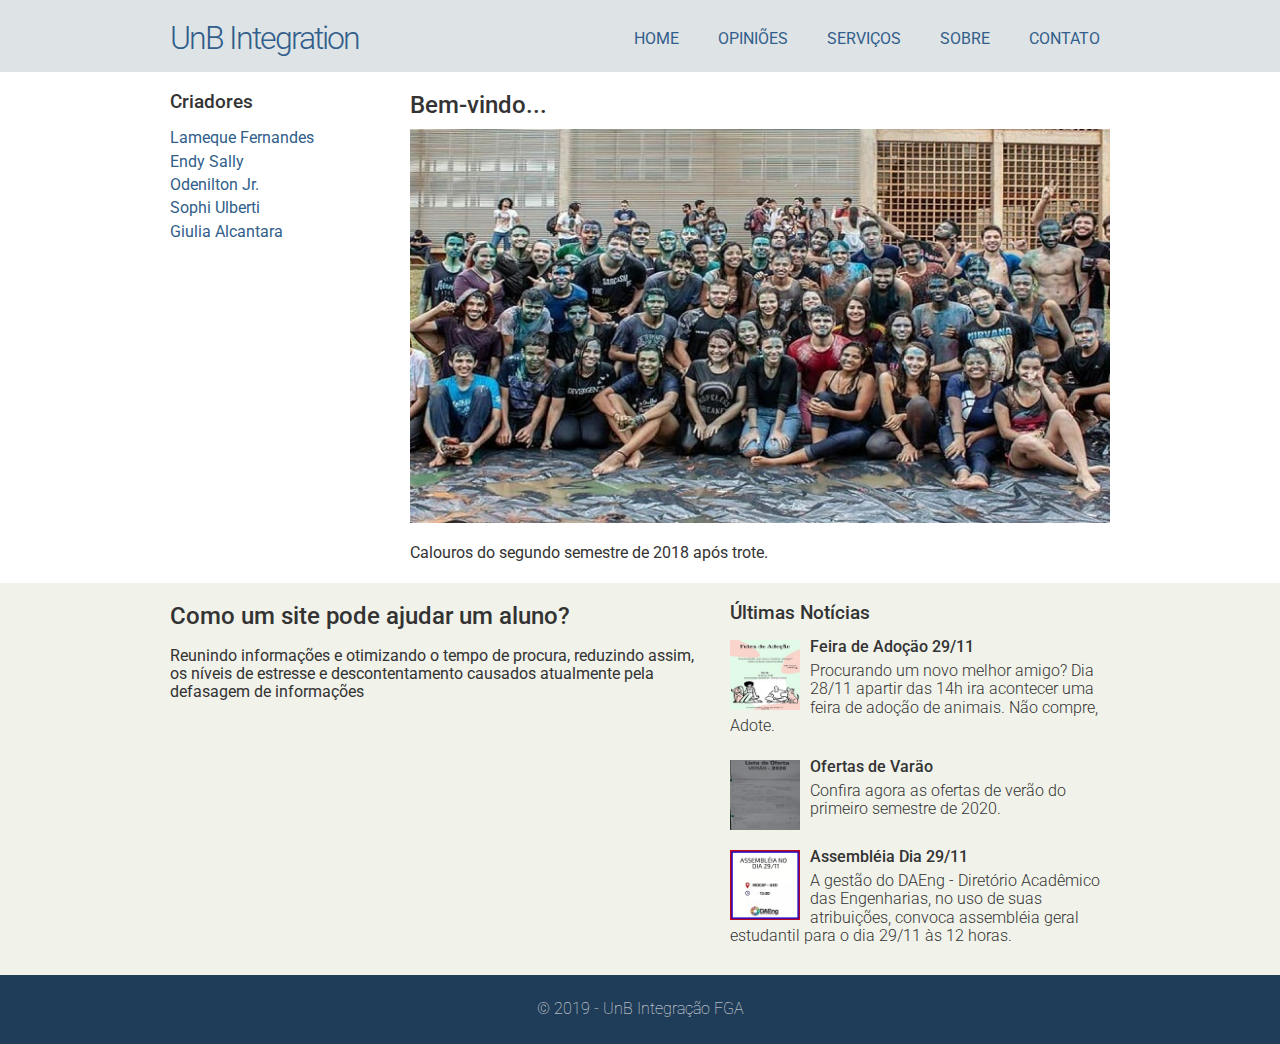
<file: index.html>
<!DOCTYPE html>
<html lang="pt-br">
	<head>
		<meta charset="utf-8" />
		<title>UnB - Integração</title>
		<link rel="stylesheet" href="css/normalize.css">
		<link href="https://fonts.googleapis.com/css?family=Roboto:100,300,400,500,700&display=swap" rel="stylesheet" />
		<link rel="stylesheet" href="css/estilo.css">
	</head>
	<body>
		<div class="header">
			<div class="linha">
				<header>
					<div class="coluna col4">
						<h1 class="logo">UnB Integration</h1>
					</div>
					<div class="coluna col8">
						<nav>
							<ul class="menu inline sem-marcador">
								<li><a href="index.html">Home</a></li>
								<li><a href="Sugestoes.html">Opiniões</a></li>
								<li><a href="sevicos.html">Serviços</a></li>
								<li><a href="sobre.html">Sobre</a></li>
								<li><a href="contato.html">Contato</a></li>
							</ul>
						</nav>						
					</div>
				</header>				
			</div>			
		</div>
		<div class="linha">
			<section>
				<div class="coluna col3 sidebar">
					<h3>Criadores</h3>
					<ul class="sem-marcador sem-padding">
						<li><a href="">Lameque Fernandes</a></li>
						<li><a href="">Endy Sally</a></li>
						<li><a href="">Odenilton Jr.</a></li>
						<li><a href="">Sophi Ulberti</a></li>
						<li><a href="">Giulia Alcantara</a></li>	
					</ul>
				</div>
				<div class="coluna col9">
					<h2>Bem-vindo...</h2>
					<img src="img/thumb-grande.jpg" alt="" />
					<p>Calouros do segundo semestre de 2018 após trote.</p>
				</div>
			</section>			
		</div>
		<div class="conteudo-extra">
			<div class="linha">
				<div class="coluna col7">
					<section>
						<h2>Como um site pode ajudar um aluno?</h2>
						<p>Reunindo informações e otimizando o tempo de procura, reduzindo assim, os níveis de estresse e descontentamento causados atualmente pela defasagem de informações</p>
					</section>					
				</div>
				<div class="coluna col5">
					<h3>Últimas Notícias</h3>
					<ul class="sem-marcador sem-padding noticias">
						<li>
							<img src="img/feirao.jpg" alt="" />
							<h4>Feira de Adoção 29/11</h4>
							<p> Procurando um novo melhor amigo? Dia 28/11 apartir das 14h ira acontecer uma feira de adoção de animais. Não compre, Adote. </p>
						</li>
						<li>
							<img src="img/verao.jpg" alt="" />
							<h4>Ofertas de Varão</h4>
							<p> Confira agora as ofertas de verão do primeiro semestre de 2020.</p>
						</li>
						<li>
							<img src="img/assembleia.jpg" alt="" />
							<h4>Assembléia Dia 29/11</h4>
							<p> A gestão do DAEng - Diretório Acadêmico das Engenharias, no uso de suas atribuições, convoca assembléia geral estudantil para o dia 29/11 às 12 horas.</p>
						</li>
					</ul>
				</div>
			</div>			
		</div>
		<div class="footer">
			<div class="linha">
				<footer>
					<div class="coluna col12">
						<span>&copy; 2019 - UnB Integração FGA</span>
					</div>
				</footer>
			</div>
			
		</div>
	</body>
</html>
</file>
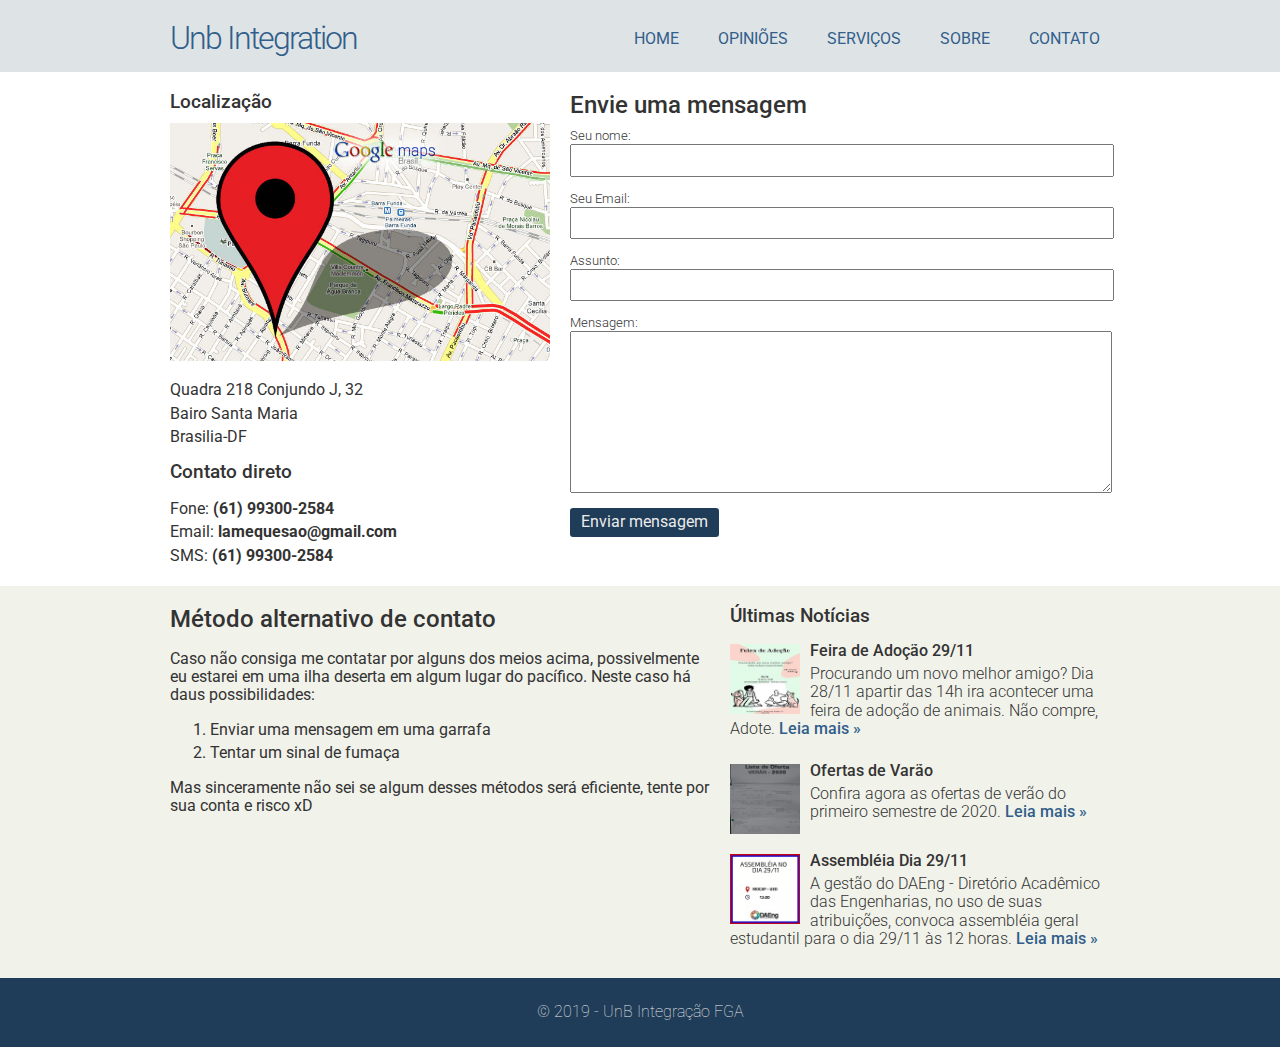
<file: contato.html>
<!DOCTYPE html>
<html lang="pt-br">
	<head>
		<meta charset="utf-8" />
		<title>UnB - Integração</title>
		<link rel="stylesheet" href="css/normalize.css">
		<link href="https://fonts.googleapis.com/css?family=Roboto:100,300,400,500,700&display=swap" rel="stylesheet" />
		<link rel="stylesheet" href="css/estilo.css">
	</head>
	<body>
		<div class="header">
			<div class="linha">
				<header>
					<div class="coluna col4">
						<h1 class="logo">Unb Integration</h1>
					</div>
					<div class="coluna col8">
						<nav>
							<ul class="menu inline sem-marcador">
								<li><a href="index.html">Home</a></li>
								<li><a href="Sugestoes.html">Opiniões</a></li>
								<li><a href="sevicos.html">Serviços</a></li>
								<li><a href="sobre.html">Sobre</a></li>
								<li><a href="contato.html">Contato</a></li>
							</ul>
						</nav>						
					</div>
				</header>				
			</div>			
		</div>
		<div class="linha">
			<section>
				<div class="coluna col5 sidebar">
					<h3>Localização</h3>
					<img src="img/mapa.jpg" alt="" />
					<ul class="sem-padding sem-marcador">
						<li>Quadra 218 Conjundo J, 32</li>
						<li>Bairo Santa Maria</li>
						<li>Brasilia-DF</li>
					</ul>
					<h3>Contato direto</h3>
					<ul class="sem-padding sem-marcador">
						<li>Fone: <strong>(61) 99300-2584</strong></li>
						<li>Email: <strong>lamequesao@gmail.com</strong></li>	
						<li>SMS: <strong>(61) 99300-2584</strong></li>
					</ul>
				</div>
				<div class="coluna col7 contato">
 					<h2>Envie uma mensagem</h2>
 					<form action="">
 						<label form="nome">Seu nome:</label>
 						<input type="text" name="nome" id="nome" />
 						<label form="email">Seu Email:</label>
 						<input type="text" name="email" id="email" />
 						<label form="assunto">Assunto:</label>
 						<input type="text" name="assunto" id="assunto" />
 						<label form="mensagem">Mensagem:</label>
 						<textarea name="mensagem" id="mensagem"></textarea>
 						<input type="submit" class="botao" name="enviar" value="Enviar mensagem" />
 					</form>
				</div>
			</section>			
		</div>
		<div class="conteudo-extra">
			<div class="linha">
				<div class="coluna col7">
					<section>
						<h2>Método alternativo de contato</h2>
						<p>Caso não consiga me contatar por alguns dos meios acima, possivelmente eu estarei em uma ilha deserta em algum lugar do pacífico. Neste caso há daus possibilidades: </p>
						<ol>
							<li>Enviar uma mensagem em uma garrafa</li>
							<li>Tentar um sinal de fumaça</li>
						</ol>
						<p>Mas sinceramente não sei se algum desses métodos será eficiente, tente por sua conta e risco xD</p>
					</section>					
				</div>
				<div class="coluna col5">
					<h3>Últimas Notícias</h3>
					<ul class="sem-marcador sem-padding noticias">
						<li>
							<img src="img/feirao.jpg" alt="" />
							<h4>Feira de Adoção 29/11</h4>
							<p> Procurando um novo melhor amigo? Dia 28/11 apartir das 14h ira acontecer uma feira de adoção de animais. Não compre, Adote. <a href="">Leia mais &raquo;</a></p>
						</li>
						<li>
							<img src="img/verao.jpg" alt="" />
							<h4>Ofertas de Varão</h4>
							<p> Confira agora as ofertas de verão do primeiro semestre de 2020. <a href="">Leia mais &raquo;</a></p>
						</li>
						<li>
							<img src="img/assembleia.jpg" alt="" />
							<h4>Assembléia Dia 29/11</h4>
							<p> A gestão do DAEng - Diretório Acadêmico das Engenharias, no uso de suas atribuições, convoca assembléia geral estudantil para o dia 29/11 às 12 horas. <a href="">Leia mais &raquo;</a></p>
						</li>
					</ul>
				</div>
			</div>			
		</div>
		<div class="footer">
			<div class="linha">
				<footer>
					<div class="coluna col12">
						<span>&copy; 2019 - UnB Integração FGA</span>
					</div>
				</footer>
			</div>
			
		</div>
	</body>
</html>
</file>
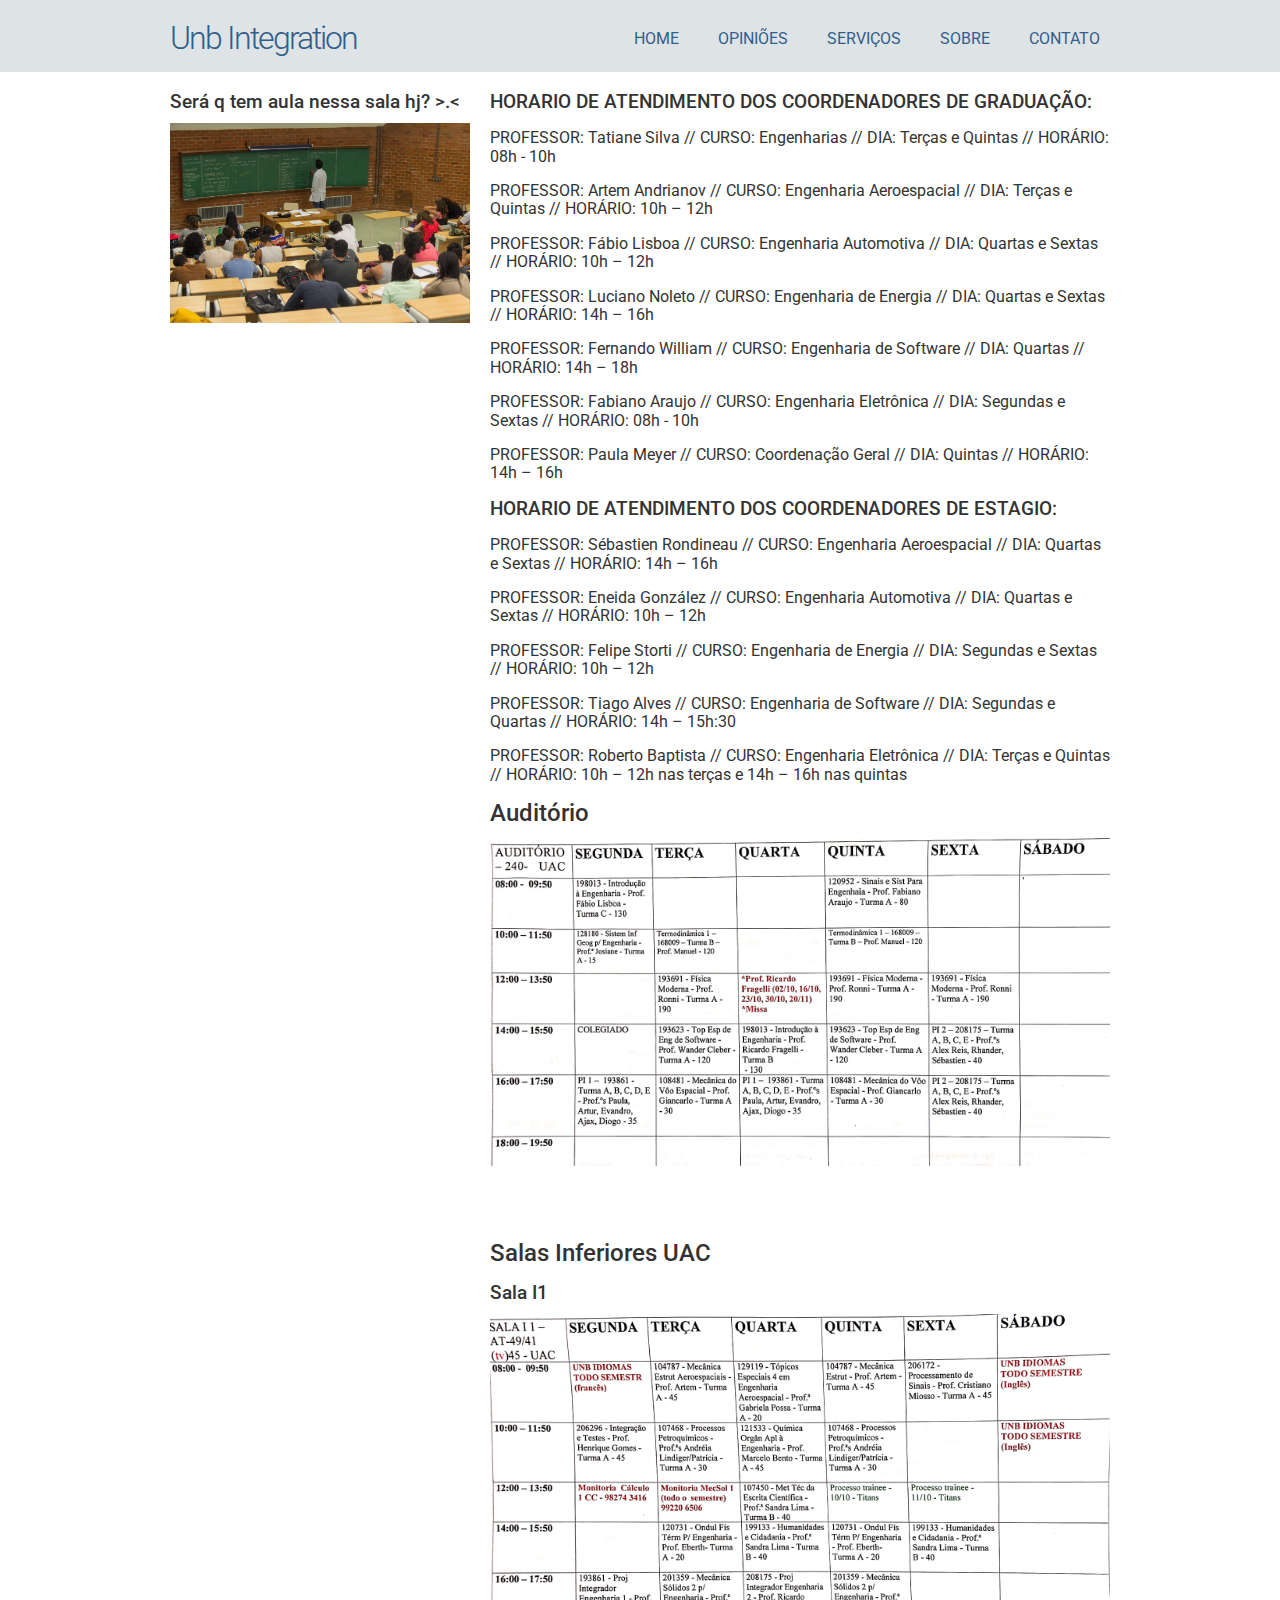
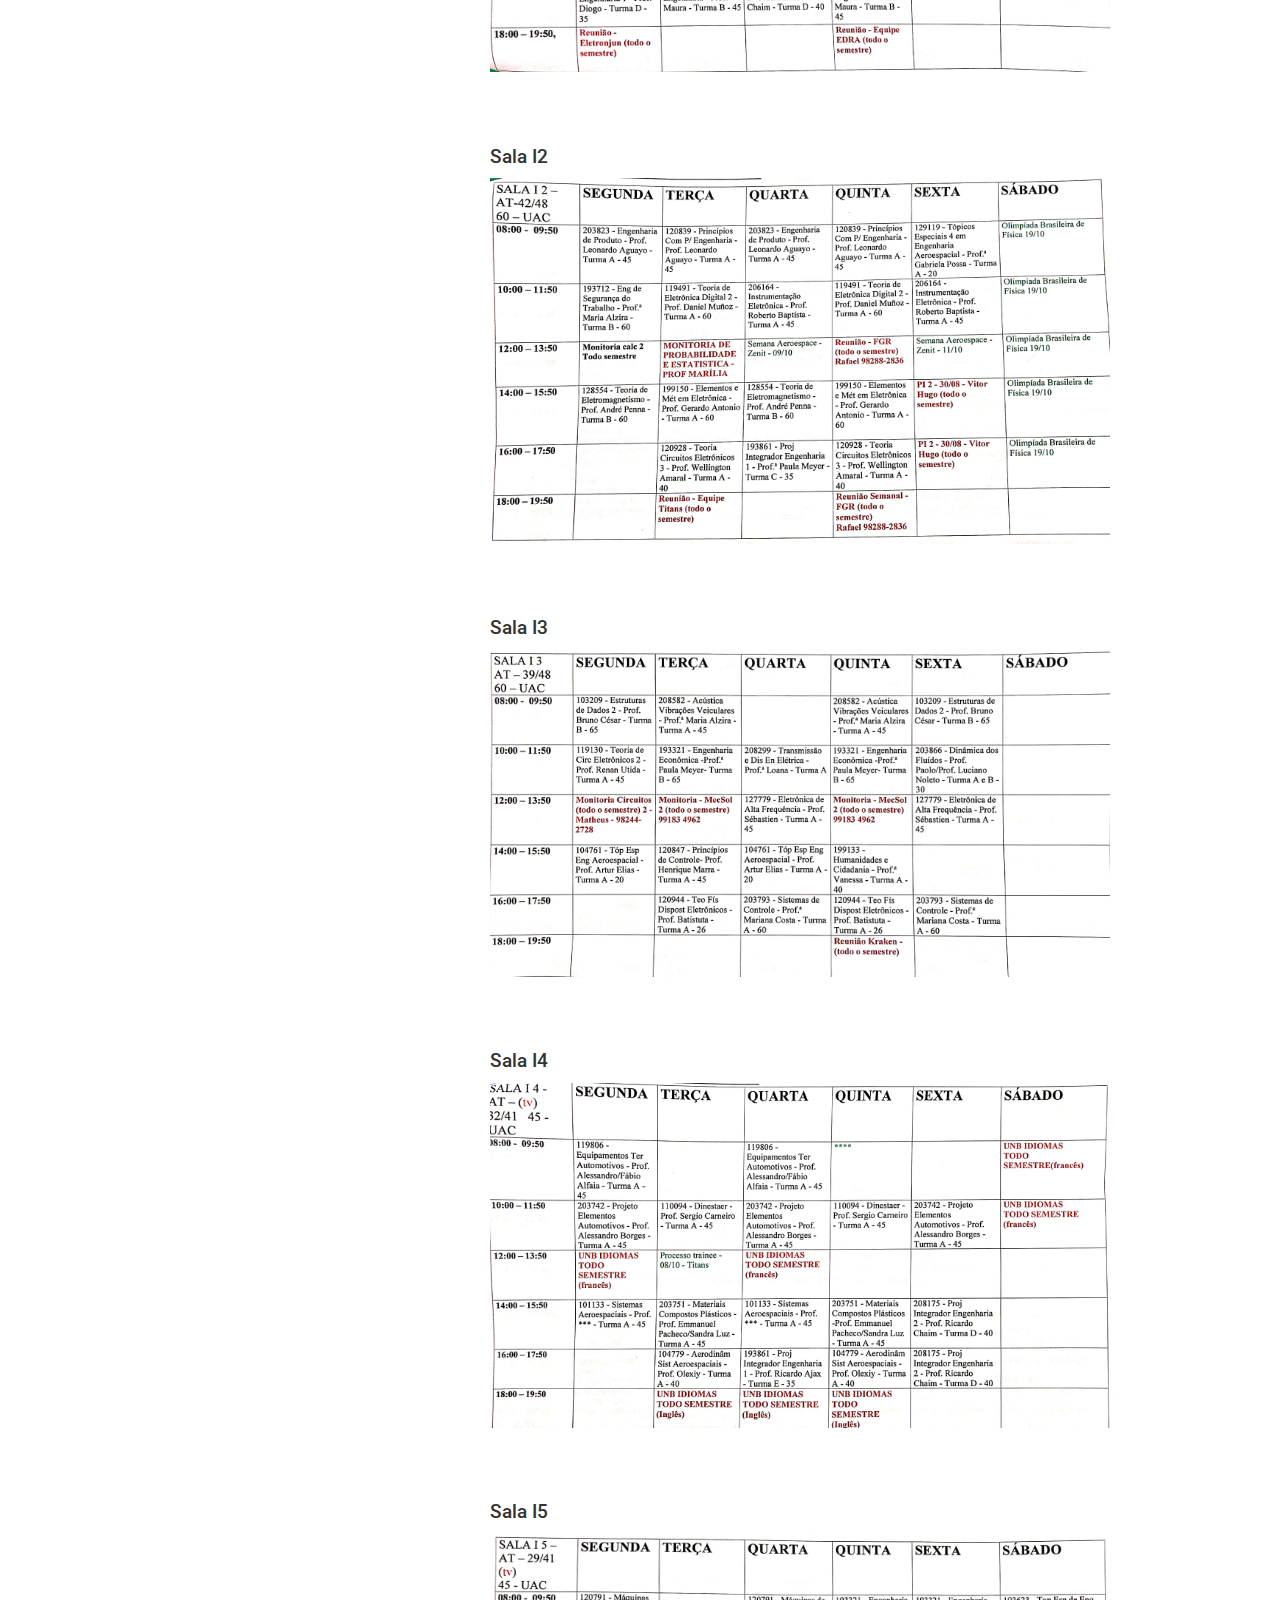
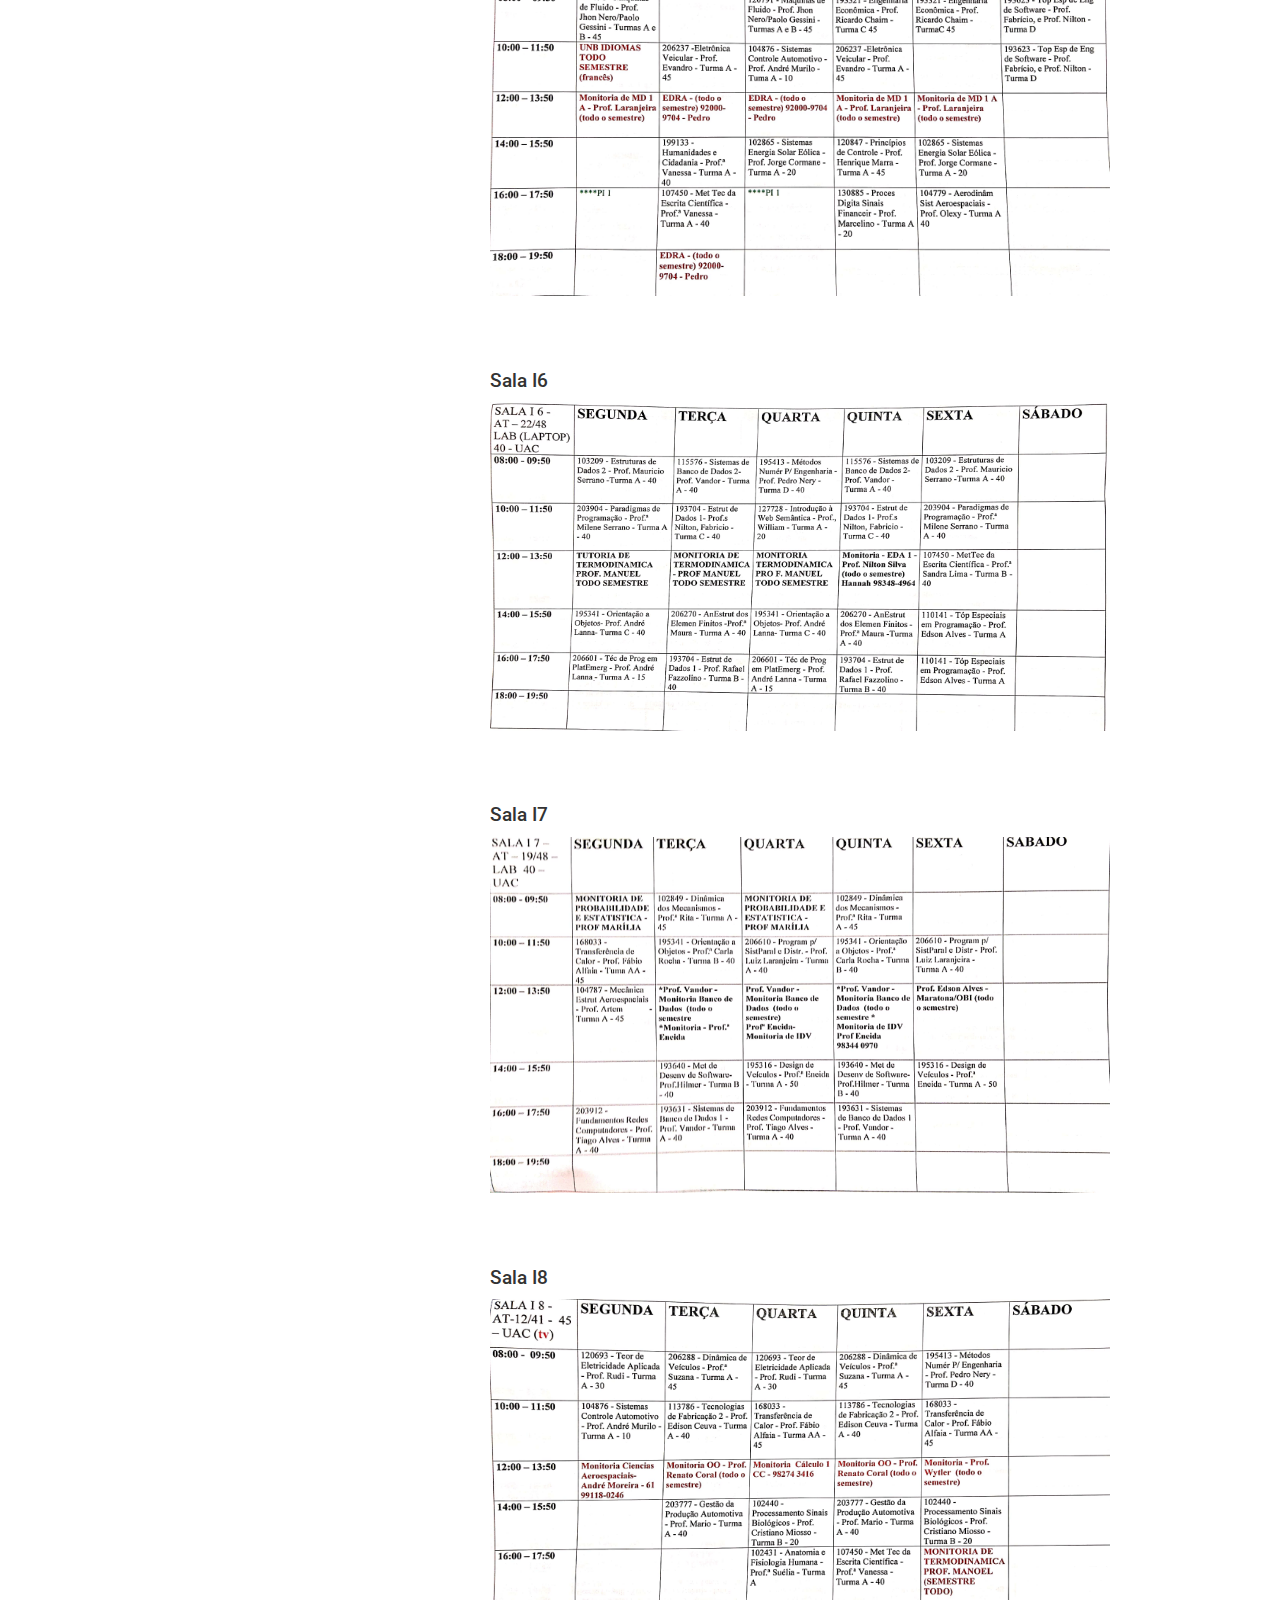
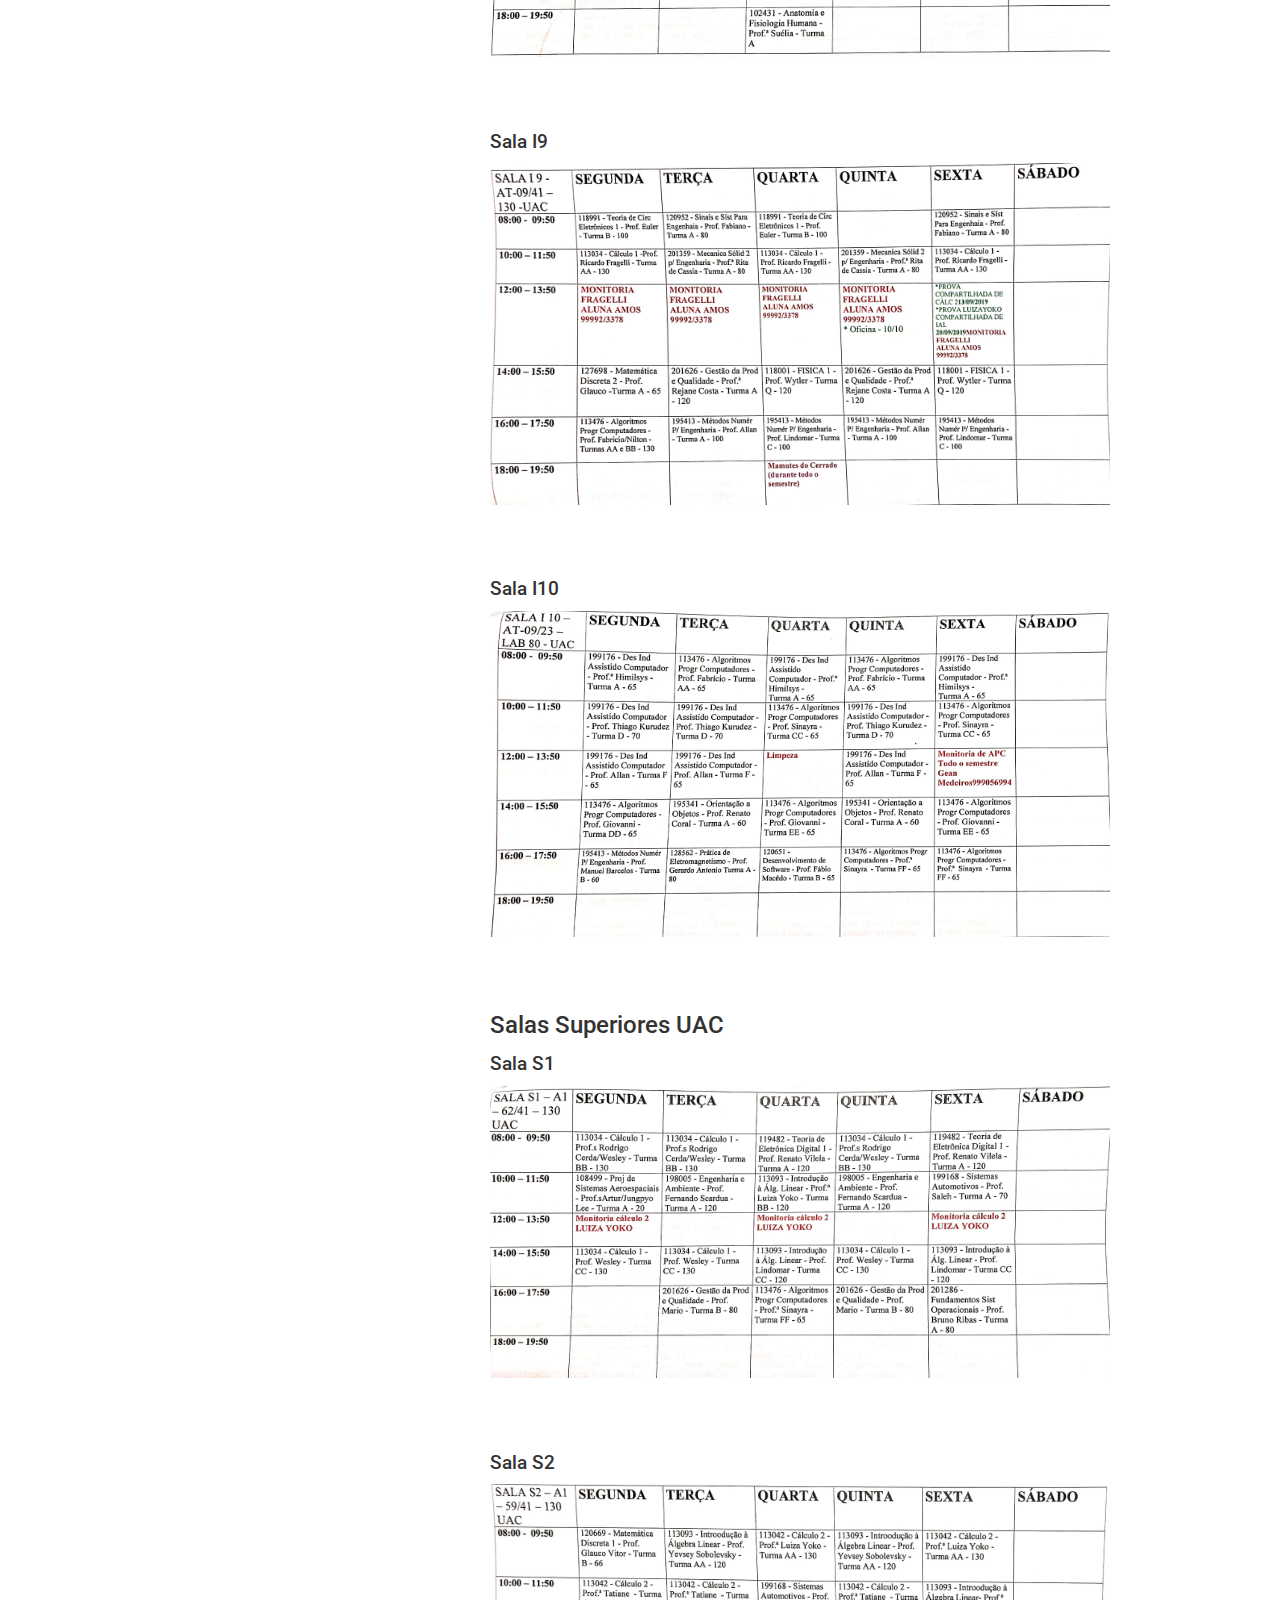
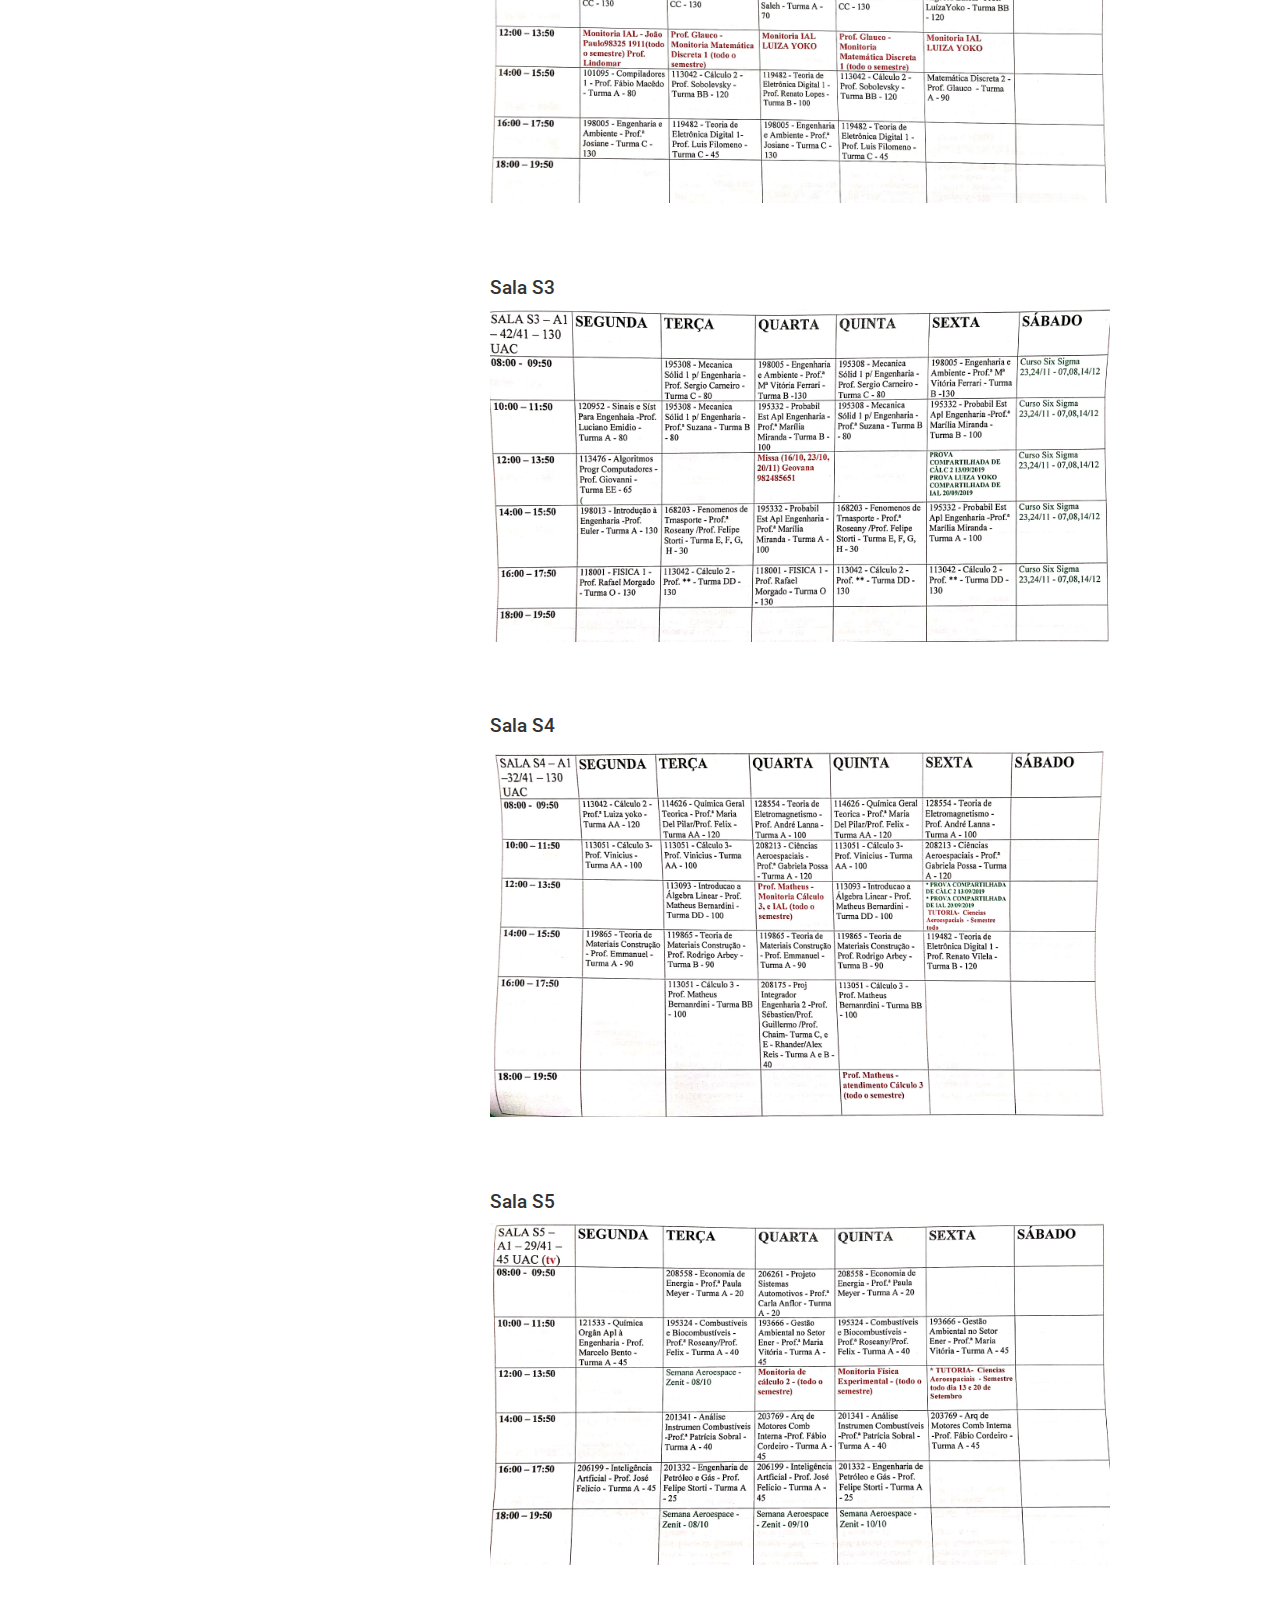
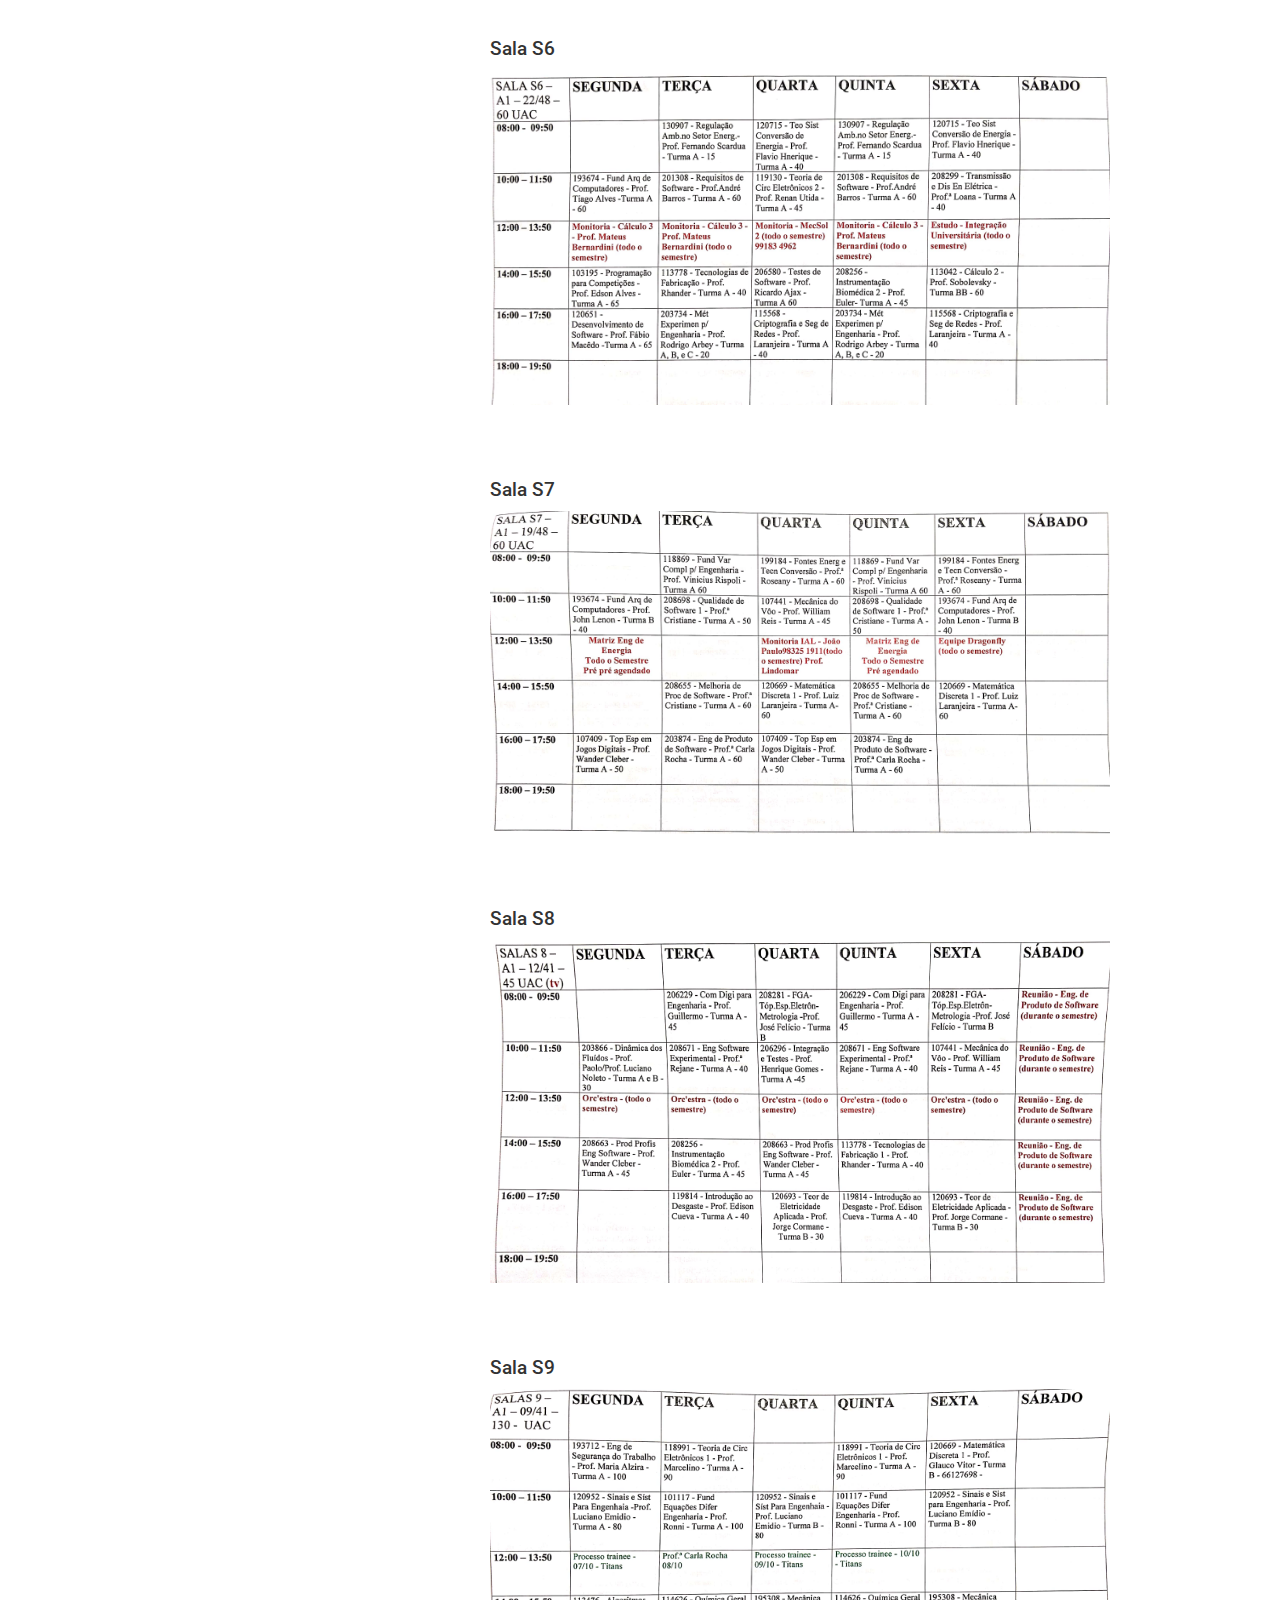
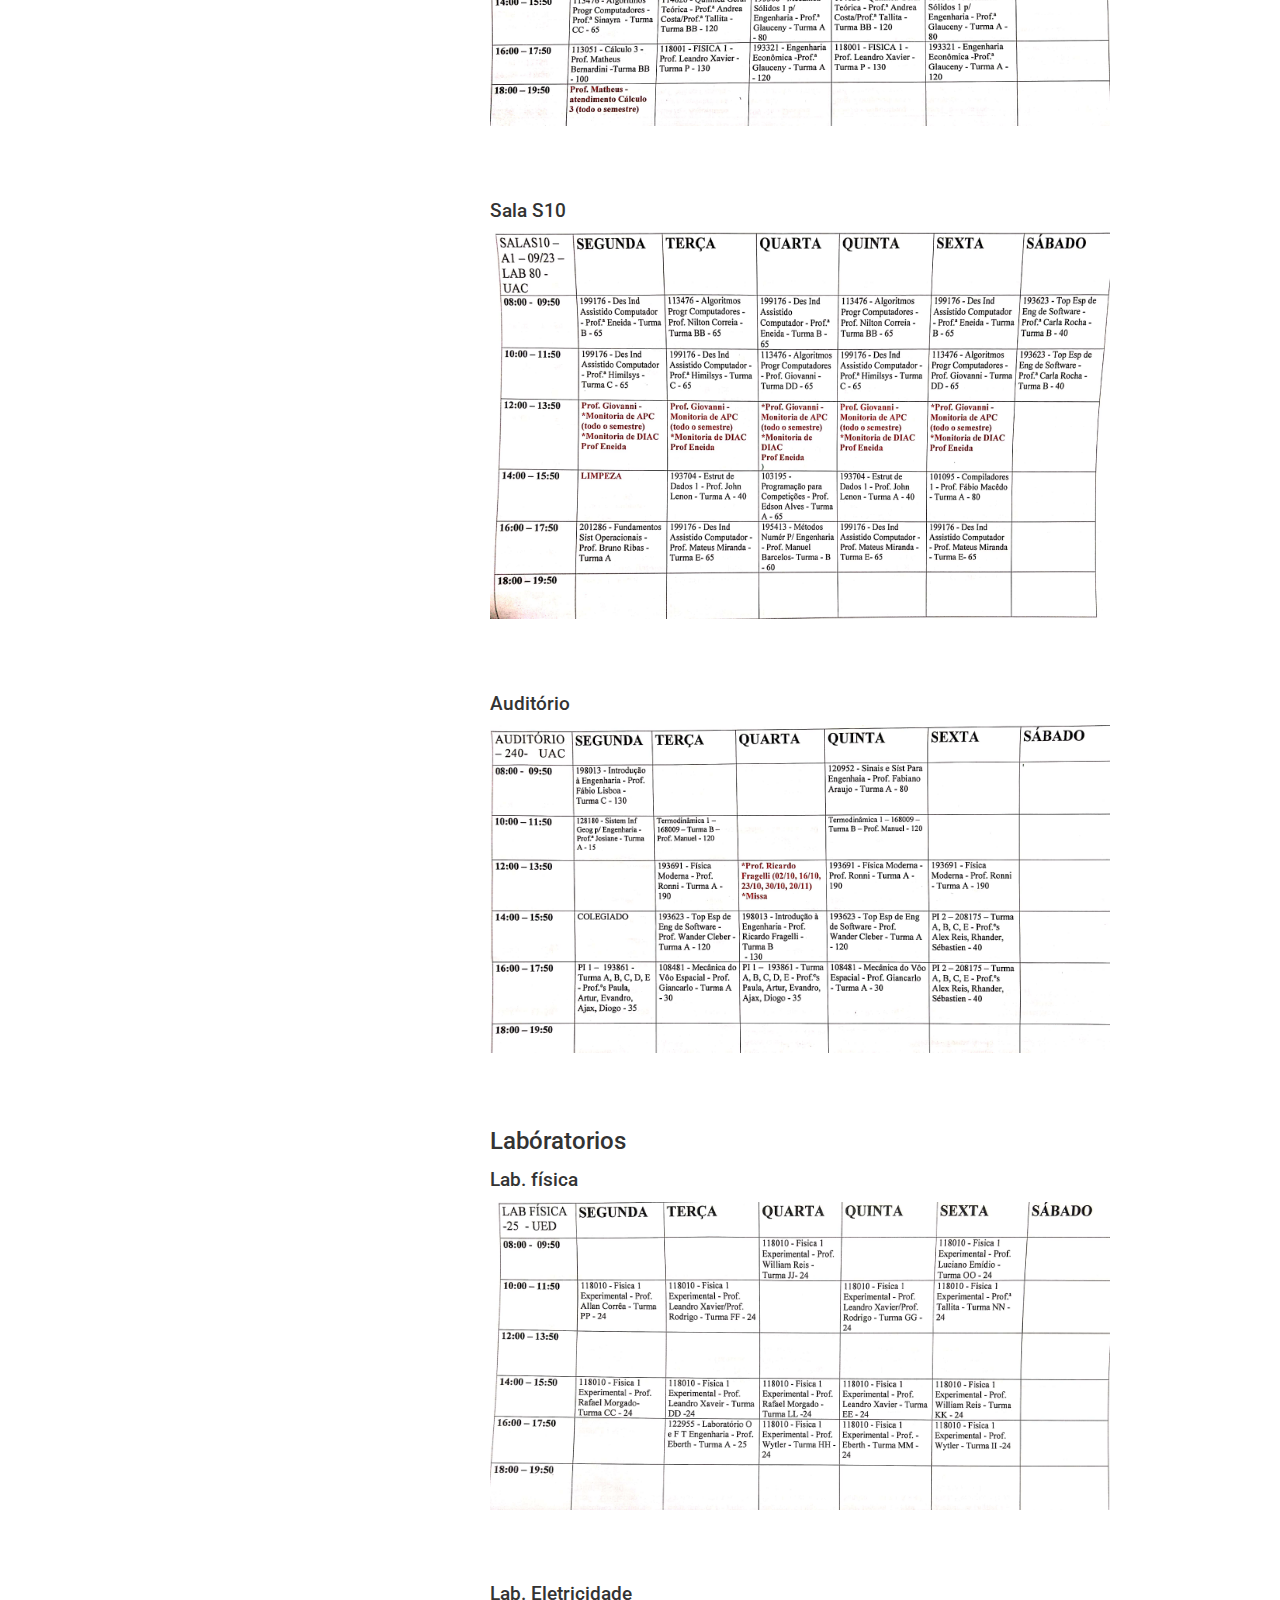
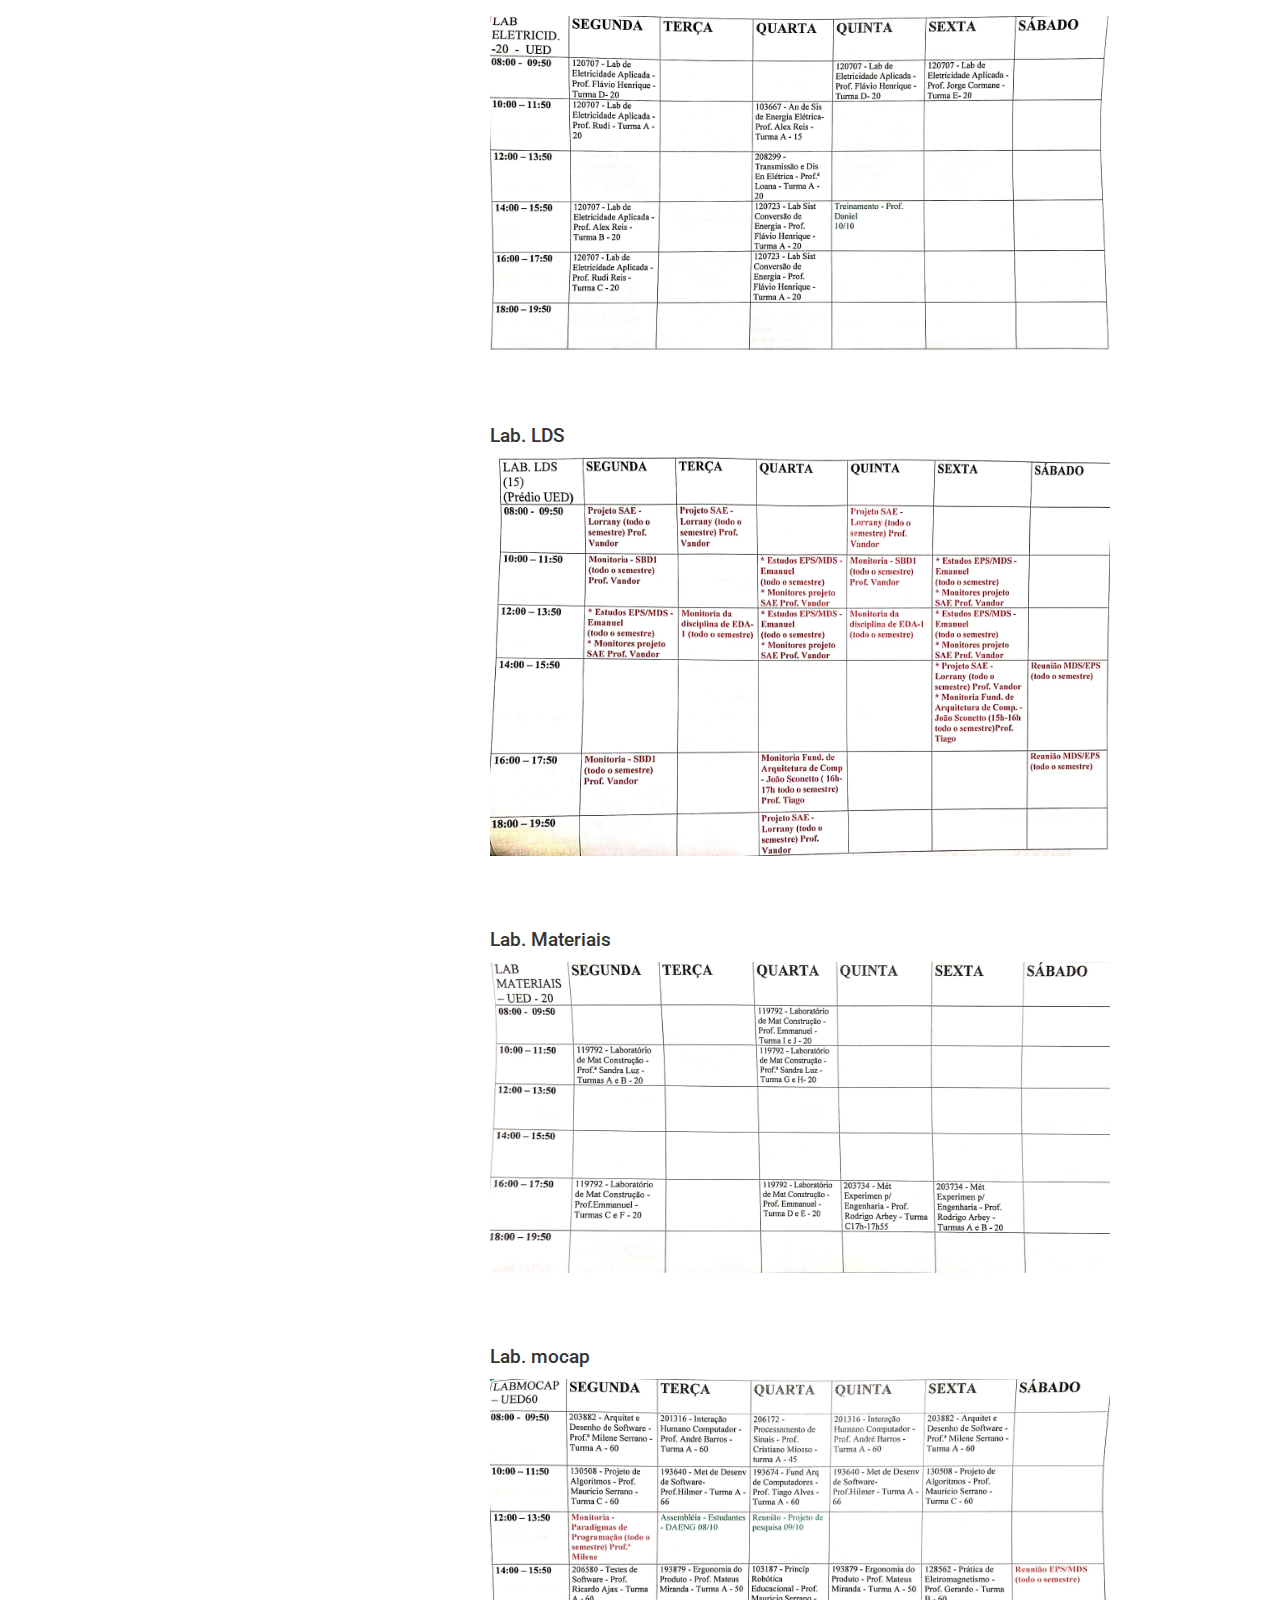
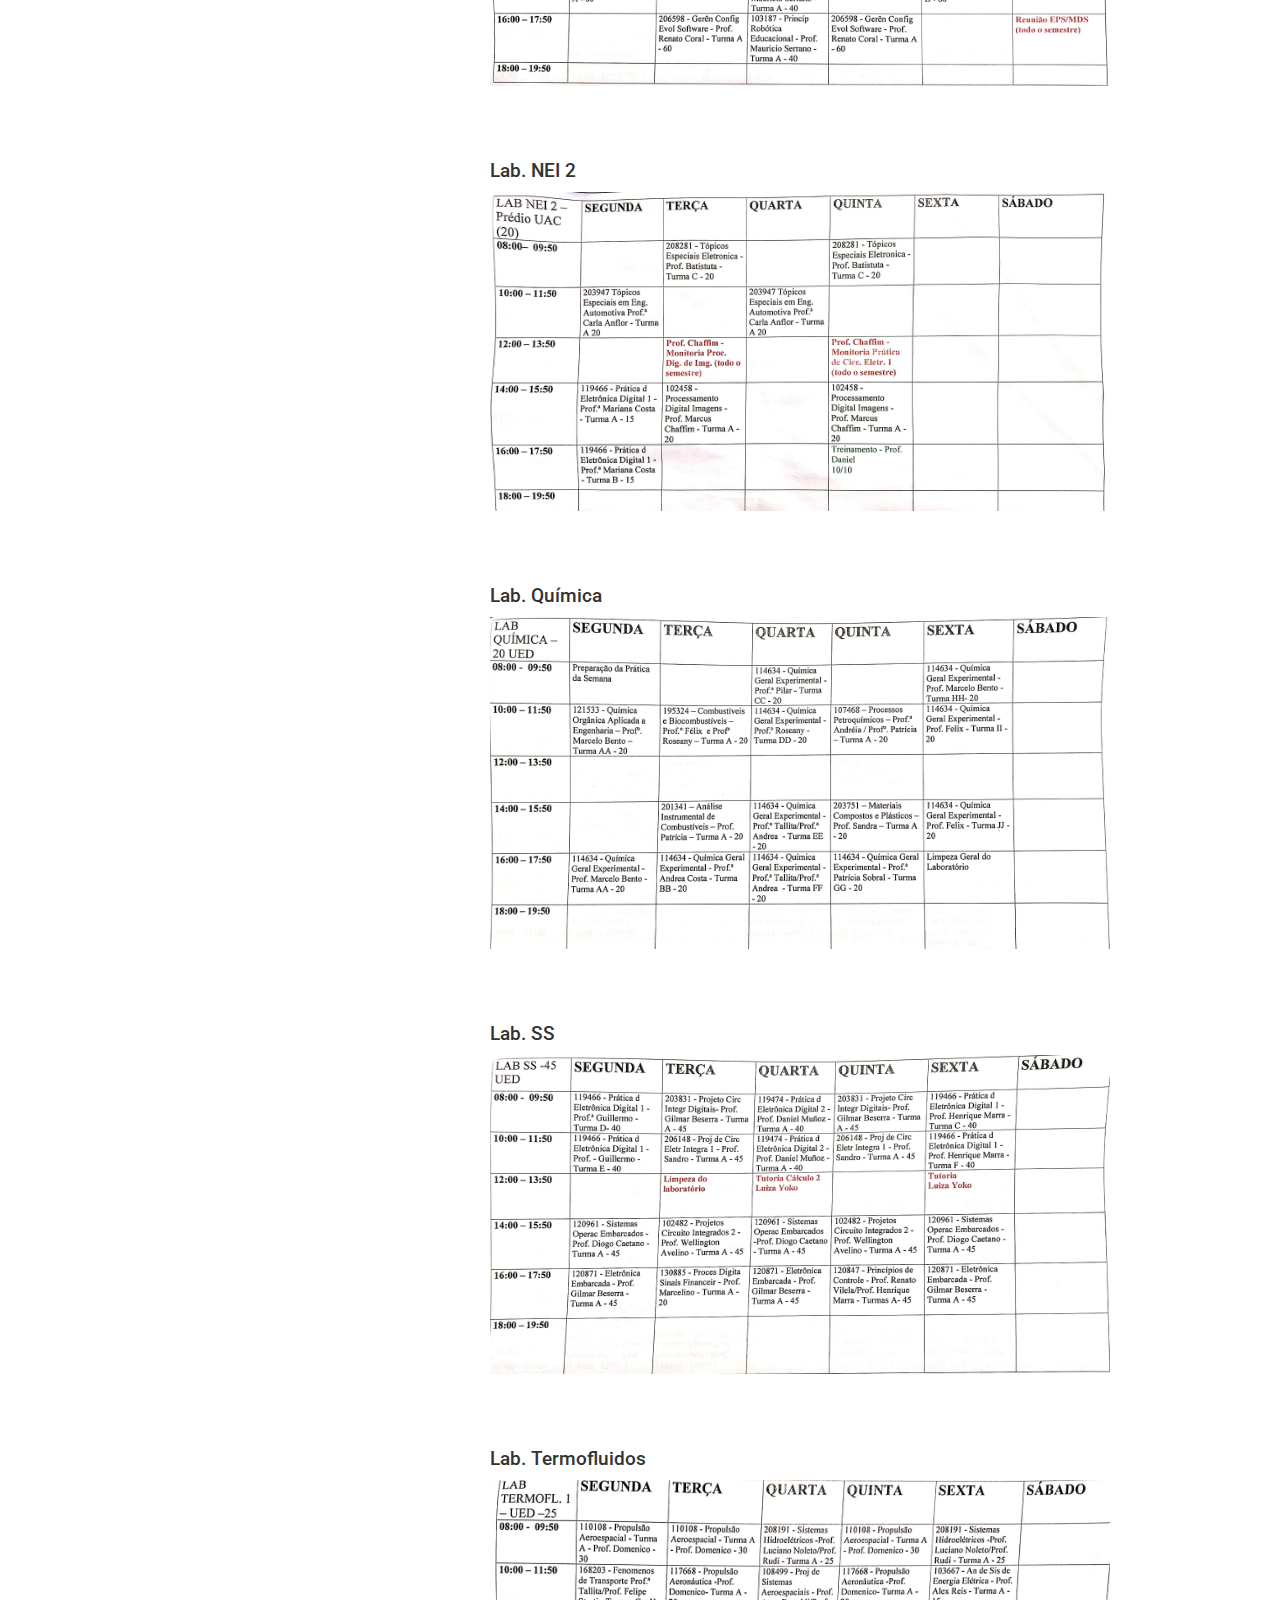
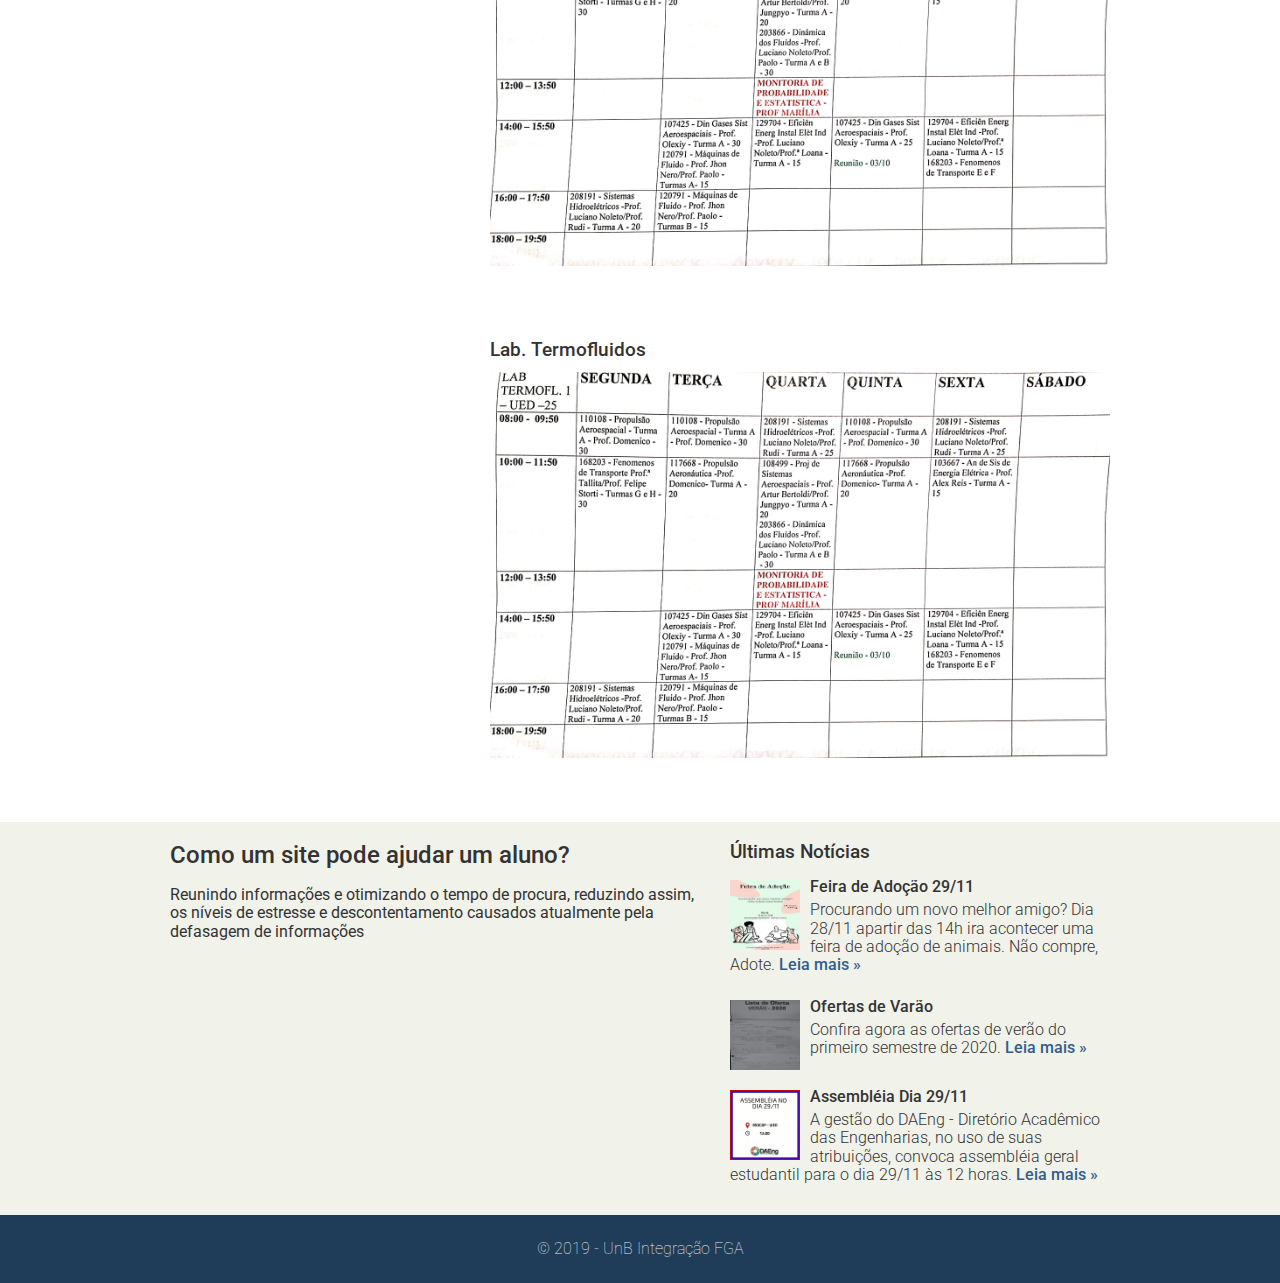
<file: grades.html>
<!DOCTYPE html>
<html lang="pt-br">
	<head>
		<meta charset="utf-8" />
		<title>UnB - Integração</title>
		<link rel="stylesheet" href="css/normalize.css">
		<link href="https://fonts.googleapis.com/css?family=Roboto:100,300,400,500,700&display=swap" rel="stylesheet" />
		<link rel="stylesheet" href="css/estilo.css">
	</head>
	<body>
		<div class="header">
			<div class="linha">
				<header>
					<div class="coluna col4">
						<h1 class="logo">Unb Integration</h1>
					</div>
					<div class="coluna col8">
						<nav>
							<ul class="menu inline sem-marcador">
								<li><a href="index.html">Home</a></li>
								<li><a href="Sugestoes.html">Opiniões</a></li>
								<li><a href="sevicos.html">Serviços</a></li>
								<li><a href="sobre.html">Sobre</a></li>
								<li><a href="contato.html">Contato</a></li>
							</ul>				
					</div>
				</header>				
			</div>			
		</div>
		<div class="linha">
			<section>
				<div class="coluna col4 sidebar">
					<h3>Será q tem aula nessa sala hj? >.<</h3>
					<img src="img/aula.jpg" alt="" />
				</div>
				<div class="coluna col8">
					<h3>HORARIO DE ATENDIMENTO DOS COORDENADORES DE GRADUAÇÃO:</h3>
					<p>PROFESSOR: Tatiane Silva // CURSO: Engenharias // DIA: Terças e Quintas // HORÁRIO: 08h - 10h</p>
					<p>PROFESSOR: Artem Andrianov // CURSO: Engenharia Aeroespacial // DIA: Terças e Quintas // HORÁRIO: 10h – 12h</p>
					<p>PROFESSOR: Fábio Lisboa // CURSO: Engenharia Automotiva // DIA: Quartas e Sextas // HORÁRIO: 10h – 12h</p>
					<p>PROFESSOR: Luciano Noleto // CURSO: Engenharia de Energia // DIA: Quartas e Sextas // HORÁRIO: 14h – 16h</p>
					<p>PROFESSOR: Fernando William // CURSO: Engenharia de Software // DIA: Quartas // HORÁRIO: 14h – 18h</p>
					<p>PROFESSOR: Fabiano Araujo // CURSO: Engenharia Eletrônica // DIA: Segundas e Sextas // HORÁRIO: 08h - 10h</p>
					<p>PROFESSOR: Paula Meyer // CURSO: Coordenação Geral // DIA: Quintas // HORÁRIO: 14h – 16h</p>
					<h3>HORARIO DE ATENDIMENTO DOS COORDENADORES DE ESTAGIO:</h3>
					<p>PROFESSOR: Sébastien Rondineau // CURSO: Engenharia Aeroespacial // DIA: Quartas e Sextas // HORÁRIO: 14h – 16h</p>
					<p>PROFESSOR: Eneida González // CURSO: Engenharia Automotiva // DIA: Quartas e Sextas // HORÁRIO: 10h – 12h</p>
					<p>PROFESSOR: Felipe Storti // CURSO: Engenharia de Energia // DIA: Segundas e Sextas // HORÁRIO: 10h – 12h</p>
					<p>PROFESSOR: Tiago Alves // CURSO: Engenharia de Software // DIA: Segundas e Quartas // HORÁRIO: 14h – 15h:30</p>
					<p>PROFESSOR: Roberto Baptista // CURSO: Engenharia Eletrônica // DIA: Terças e Quintas  // HORÁRIO: 10h – 12h nas terças e 14h – 16h nas quintas</p>

					<h2>Auditório</h2>
   	 				<img src="salas/Auditório-UAC_1.jpg" width="620" height="480" />
   	 				<br>
   	 				<br>
   	 				<br>
   	 				<br>
					<h2>Salas Inferiores UAC</h2>					
					<h3>Sala I1</h3>
   	 				<img src="salas/SalaI1-UAC_1.jpg" width="620" height="480" />	
   	 				<br>
   	 				<br>
   	 				<br>
   	 				<br>
   	 				<h3>Sala I2</h3>
   	 				<img src="salas/SalaI2-UAC_1.jpg" width="620" height="480" />	
   	 				<br>
   	 				<br>
   	 				<br>
   	 				<br>
   	 				<h3>Sala I3</h3>
   	 				<img src="salas/SalaI3-UAC_1.jpg" width="620" height="480" />	
   	 				<br>
   	 				<br>
   	 				<br>
   	 				<br>
   	 				<h3>Sala I4</h3>
   	 				<img src="salas/SalaI4-UAC_1.jpg" width="620" height="480" />	
   	 				<br>
   	 				<br>
   	 				<br>
   	 				<br>
   	 				<h3>Sala I5</h3>
   	 				<img src="salas/SalaI5-UAC_1.jpg" width="620" height="480" />	
   	 				<br>
   	 				<br>
   	 				<br>
   	 				<br>
   	 				<h3>Sala I6</h3>
   	 				<img src="salas/SalaI6-UAC_1.jpg" width="620" height="480" />	
   	 				<br>
   	 				<br>
   	 				<br>
   	 				<br>
   	 				<h3>Sala I7</h3>
   	 				<img src="salas/SalaI7-UAC_1.jpg" width="620" height="480" />	
   	 				<br>
   	 				<br>
   	 				<br>
   	 				<br>
   	 				<h3>Sala I8</h3>
   	 				<img src="salas/SalaI8-UAC_1.jpg" width="620" height="480" />	
   	 				<br>
   	 				<br>
   	 				<br>
   	 				<br>
   	 				<h3>Sala I9</h3>
   	 				<img src="salas/SalaI9-UAC_1.jpg" width="620" height="480" />	
   	 				<br>
   	 				<br>
   	 				<br>
   	 				<br>
   	 				<h3>Sala I10</h3>
   	 				<img src="salas/SalaI10-UAC_1.jpg" width="620" height="480" />	
   	 				<br>
   	 				<br>
   	 				<br>
   	 				<br>
   	 				<h2>Salas Superiores UAC</h2>
   	 				<h3>Sala S1</h3>
   	 				<img src="salas/SalaS1-UAC_1.jpg" width="620" height="480" />	
   	 				<br>
   	 				<br>
   	 				<br>
   	 				<br>
   	 				<h3>Sala S2</h3>
   	 				<img src="salas/SalaS2-UAC_1.jpg" width="620" height="480" />	
   	 				<br>
   	 				<br>
   	 				<br>
   	 				<br>
   	 				<h3>Sala S3</h3>
   	 				<img src="salas/SalaS3-UAC_1.jpg" width="620" height="480" />	
   	 				<br>
   	 				<br>
   	 				<br>
   	 				<br>
   	 				<h3>Sala S4</h3>
   	 				<img src="salas/SalaS4-UAC_1.jpg" width="620" height="480" />	
   	 				<br>
   	 				<br>
   	 				<br>
   	 				<br>
   	 				<h3>Sala S5</h3>
   	 				<img src="salas/SalaS5-UAC_1.jpg" width="620" height="480" />	
   	 				<br>
   	 				<br>
   	 				<br>
   	 				<br>
   	 				<h3>Sala S6</h3>
   	 				<img src="salas/SalaS6-UAC_1.jpg" width="620" height="480" />	
   	 				<br>
   	 				<br>
   	 				<br>
   	 				<br>
   	 				<h3>Sala S7</h3>
   	 				<img src="salas/SalaS7-UAC_1.jpg" width="620" height="480" />	
   	 				<br>
   	 				<br>
   	 				<br>
   	 				<br>
   	 				<h3>Sala S8</h3>
   	 				<img src="salas/SalaS8-UAC_1.jpg" width="620" height="480" />	
   	 				<br>
   	 				<br>
   	 				<br>
   	 				<br>
   	 				<h3>Sala S9</h3>
   	 				<img src="salas/SalaS9-UAC_1.jpg" width="620" height="480" />	
   	 				<br>
   	 				<br>
   	 				<br>
   	 				<br>
   	 				<h3>Sala S10</h3>
   	 				<img src="salas/SalaS10-UAC_1.jpg" width="620" height="480" />	
   	 				<br>
   	 				<br>
   	 				<br>
   	 				<br>
   	 				<h2></h2>
   	 				<h3>Auditório</h3>
   	 				<img src="salas/Auditório-UAC_1.jpg" width="620" height="480" />	
   	 				<br>
   	 				<br>
   	 				<br>
   	 				<br>
   	 				<h2>Labóratorios</h2>
   	 				<h3>Lab. física</h3>
   	 				<img src="salas/LABfísica-UED_1.jpg" width="620" height="480" />	
   	 				<br>
   	 				<br>
   	 				<br>
   	 				<br>
   	 				<h3>Lab. Eletricidade</h3>
   	 				<img src="salas/LABeletricidade-UED_1.jpg" width="620" height="480" />	
   	 				<br>
   	 				<br>
   	 				<br>
   	 				<br>
   	 				<h3>Lab. LDS</h3>
   	 				<img src="salas/LABLDS-UED_1.jpg" width="620" height="480" />	
   	 				<br>
   	 				<br>
   	 				<br>
   	 				<br>
   	 				<h3>Lab. Materiais</h3>
   	 				<img src="salas/LABmateriais-UED_1.jpg" width="620" height="480" />	
   	 				<br>
   	 				<br>
   	 				<br>
   	 				<br>
   	 				<h3>Lab. mocap</h3>
   	 				<img src="salas/LABmocap-UED_1.jpg" width="620" height="480" />	
   	 				<br>
   	 				<br>
   	 				<br>
   	 				<br>
   	 				<h3>Lab. NEI 2</h3>
   	 				<img src="salas/LABNEI2-UED_1.jpg" width="620" height="480" />	
   	 				<br>
   	 				<br>
   	 				<br>
   	 				<br>
   	 				<h3>Lab. Química</h3>
   	 				<img src="salas/LABquímica-UED_1.jpg" width="620" height="480" />	
   	 				<br>
   	 				<br>
   	 				<br>
   	 				<br>
   	 				<h3>Lab. SS</h3>
   	 				<img src="salas/LABSS-UED_1.jpg" width="620" height="480" />	
   	 				<br>
   	 				<br>
   	 				<br>
   	 				<br>
   	 				<h3>Lab. Termofluidos</h3>
   	 				<img src="salas/LABtermofluidos 1-UED_1.jpg" width="620" height="480" />	
   	 				<br>
   	 				<br>
   	 				<br>
   	 				<br>
   	 				<h3>Lab. Termofluidos</h3>
   	 				<img src="salas/LABtermofluidos 1-UED_1.jpg" width="620" height="480" />	
   	 				<br>
   	 				<br>
   	 				<br>
   	 				<br>					
				</div>
			</section>			
		</div>
		<div class="conteudo-extra">
			<div class="linha">
				<div class="coluna col7">
					<section>
						<h2>Como um site pode ajudar um aluno?</h2>
						<p>Reunindo informações e otimizando o tempo de procura, reduzindo assim, os níveis de estresse e descontentamento causados atualmente pela defasagem de informações</p>
					</section>					
				</div>
				<div class="coluna col5">
					<h3>Últimas Notícias</h3>
					<ul class="sem-marcador sem-padding noticias">
						<li>
							<img src="img/feirao.jpg" alt="" />
							<h4>Feira de Adoção 29/11</h4>
							<p> Procurando um novo melhor amigo? Dia 28/11 apartir das 14h ira acontecer uma feira de adoção de animais. Não compre, Adote. <a href="">Leia mais &raquo;</a></p>
						</li>
						<li>
							<img src="img/verao.jpg" alt="" />
							<h4>Ofertas de Varão</h4>
							<p> Confira agora as ofertas de verão do primeiro semestre de 2020. <a href="">Leia mais &raquo;</a></p>
						</li>
						<li>
							<img src="img/assembleia.jpg" alt="" />
							<h4>Assembléia Dia 29/11</h4>
							<p> A gestão do DAEng - Diretório Acadêmico das Engenharias, no uso de suas atribuições, convoca assembléia geral estudantil para o dia 29/11 às 12 horas. <a href="">Leia mais &raquo;</a></p>
						</li>
					</ul>
				</div>
			</div>			
		</div>
		<div class="footer">
			<div class="linha">
				<footer>
					<div class="coluna col12">
						<span>&copy; 2019 - UnB Integração FGA</span>
					</div>
				</footer>
			</div>
			
		</div>
	</body>
</html>
</file>
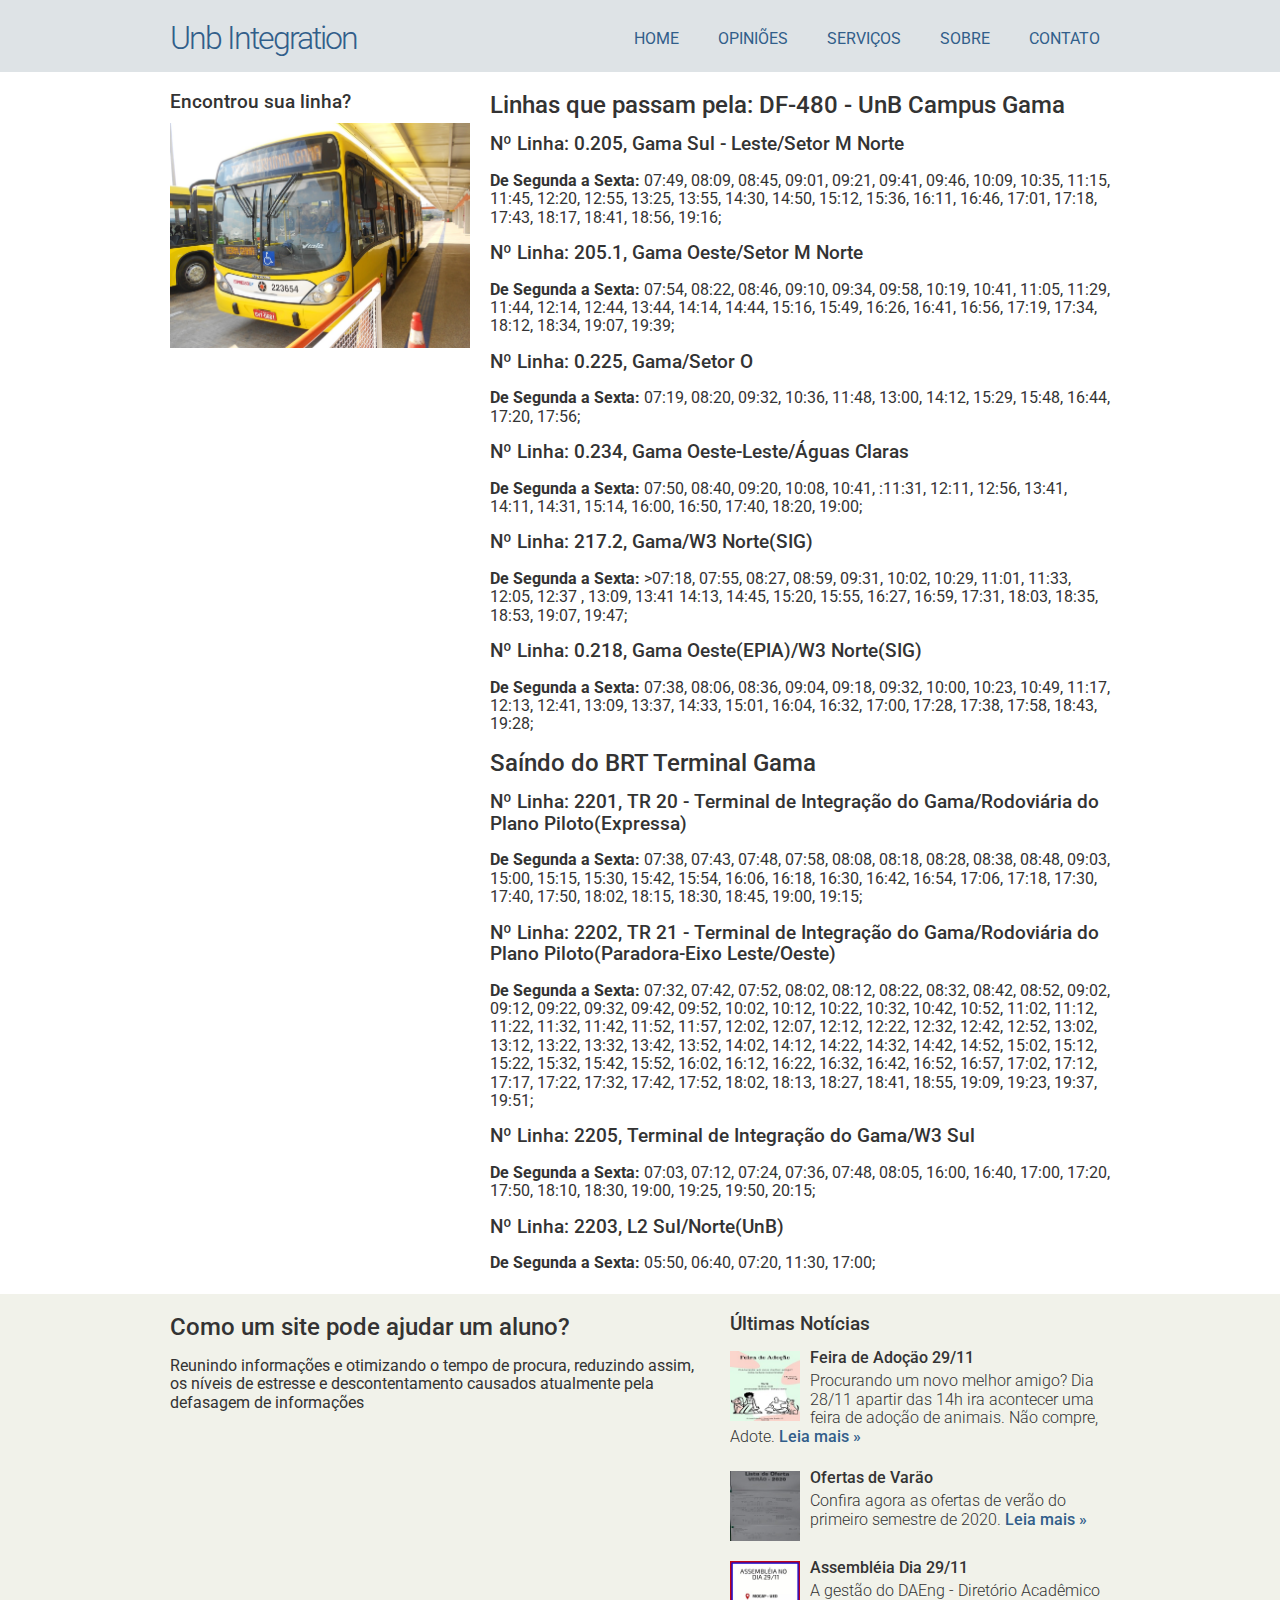
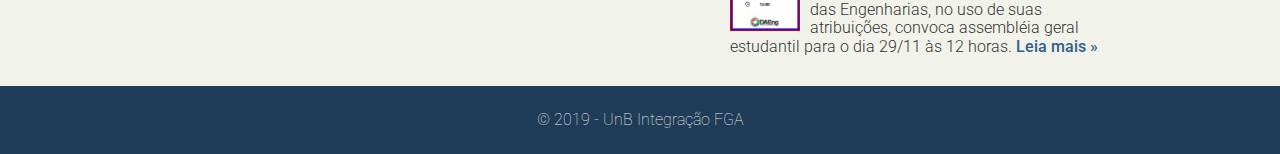
<file: horarios.html>
<!DOCTYPE html>
<html lang="pt-br">
	<head>
		<meta charset="utf-8" />
		<title>UnB - Integração</title>
		<link rel="stylesheet" href="css/normalize.css">
		<link href="https://fonts.googleapis.com/css?family=Roboto:100,300,400,500,700&display=swap" rel="stylesheet" />
		<link rel="stylesheet" href="css/estilo.css">
	</head>
	<body>
		<div class="header">
			<div class="linha">
				<header>
					<div class="coluna col4">
						<h1 class="logo">Unb Integration</h1>
					</div>
					<div class="coluna col8">
						<nav>
							<ul class="menu inline sem-marcador">
								<li><a href="index.html">Home</a></li>
								<li><a href="Sugestoes.html">Opiniões</a></li>
								<li><a href="sevicos.html">Serviços</a></li>
								<li><a href="sobre.html">Sobre</a></li>
								<li><a href="contato.html">Contato</a></li>
							</ul>				
					</div>
				</header>				
			</div>			
		</div>
		<div class="linha">
			<section>
				<div class="coluna col4 sidebar">
					<h3>Encontrou sua linha?</h3>
					<img src="img/brt.jpg" alt="" />
				</div>
				<div class="coluna col8">
					<h2>Linhas que passam pela: DF-480 - UnB Campus Gama</h2>		
					<h3>Nº Linha: 0.205, Gama Sul - Leste/Setor M Norte</h3>
					<p><b>De Segunda a Sexta:</b> 07:49, 08:09, 08:45, 09:01, 09:21, 09:41, 09:46, 10:09, 10:35, 11:15, 11:45, 12:20, 12:55, 13:25, 13:55, 14:30, 14:50, 15:12, 15:36, 16:11, 16:46, 17:01, 17:18, 17:43, 18:17, 18:41, 18:56, 19:16;</p>

					<h3>Nº Linha: 205.1, Gama Oeste/Setor M Norte</h3>
					<p><b>De Segunda a Sexta:</b> 07:54, 08:22, 08:46, 09:10, 09:34, 09:58, 10:19, 10:41, 11:05, 11:29, 11:44, 12:14, 12:44, 13:44, 14:14, 14:44, 15:16, 15:49, 16:26, 16:41, 16:56, 17:19, 17:34, 18:12, 18:34, 19:07, 19:39;</p>

					<h3>Nº Linha: 0.225, Gama/Setor O</h3>
					<p><b>De Segunda a Sexta:</b> 07:19, 08:20, 09:32, 10:36, 11:48, 13:00, 14:12, 15:29, 15:48, 16:44, 17:20, 17:56;</p>

					<h3>Nº Linha: 0.234, Gama Oeste-Leste/Águas Claras</h3>
					<p><b>De Segunda a Sexta:</b> 07:50, 08:40, 09:20, 10:08, 10:41, :11:31, 12:11, 12:56, 13:41, 14:11, 14:31, 15:14, 16:00, 16:50, 17:40, 18:20, 19:00;</p>

					<h3>Nº Linha: 217.2, Gama/W3 Norte(SIG)</h3>
					<p><b>De Segunda a Sexta:</b> >07:18, 07:55, 08:27, 08:59, 09:31, 10:02, 10:29, 11:01, 11:33, 12:05, 12:37 , 13:09, 13:41 14:13, 14:45, 15:20, 15:55, 16:27, 16:59, 17:31, 18:03, 18:35, 18:53, 19:07, 19:47;</p>

					<h3>Nº Linha: 0.218, Gama Oeste(EPIA)/W3 Norte(SIG)</h3>
					<p><b>De Segunda a Sexta:</b> 07:38, 08:06, 08:36, 09:04, 09:18, 09:32, 10:00, 10:23, 10:49, 11:17, 12:13, 12:41, 13:09, 13:37, 14:33, 15:01, 16:04, 16:32, 17:00, 17:28, 17:38, 17:58, 18:43, 19:28;</p>

					<h2>Saíndo do BRT Terminal Gama</h2>	
					<h3>Nº Linha: 2201, TR 20 - Terminal de Integração do Gama/Rodoviária do Plano Piloto(Expressa)</h3>
					<p><b>De Segunda a Sexta:</b> 07:38, 07:43, 07:48, 07:58, 08:08, 08:18, 08:28, 08:38, 08:48, 09:03, 15:00, 15:15, 15:30, 15:42, 15:54, 16:06, 16:18, 16:30, 16:42, 16:54, 17:06, 17:18, 17:30, 17:40, 17:50, 18:02, 18:15, 18:30, 18:45, 19:00, 19:15;</p>
					<p></p>

					<h3>Nº Linha: 2202, TR 21 - Terminal de Integração do Gama/Rodoviária do Plano Piloto(Paradora-Eixo Leste/Oeste)</h3>
					<p><b>De Segunda a Sexta:</b> 07:32, 07:42, 07:52, 08:02, 08:12, 08:22, 08:32, 08:42, 08:52, 09:02, 09:12, 09:22, 09:32, 09:42, 09:52, 10:02, 10:12, 10:22, 10:32, 10:42, 10:52, 11:02, 11:12, 11:22, 11:32, 11:42, 11:52, 11:57, 12:02, 12:07, 12:12, 12:22, 12:32, 12:42, 12:52, 13:02, 13:12, 13:22, 13:32, 13:42, 13:52, 14:02, 14:12, 14:22, 14:32, 14:42, 14:52, 15:02, 15:12, 15:22, 15:32, 15:42, 15:52, 16:02, 16:12, 16:22, 16:32, 16:42, 16:52, 16:57, 17:02, 17:12, 17:17, 17:22, 17:32, 17:42, 17:52, 18:02, 18:13, 18:27, 18:41, 18:55, 19:09, 19:23, 19:37, 19:51;</p>

					<h3>Nº Linha: 2205, Terminal de Integração do Gama/W3 Sul</h3>
					<p><b>De Segunda a Sexta:</b> 07:03, 07:12, 07:24, 07:36, 07:48, 08:05, 16:00, 16:40, 17:00, 17:20, 17:50, 18:10, 18:30, 19:00, 19:25, 19:50, 20:15;</p>

					<h3>Nº Linha: 2203, L2 Sul/Norte(UnB)</h3>
					<p><b>De Segunda a Sexta:</b> 05:50, 06:40, 07:20, 11:30, 17:00;</p>
				</div>
			</section>			
		</div>
		<div class="conteudo-extra">
			<div class="linha">
				<div class="coluna col7">
					<section>
						<h2>Como um site pode ajudar um aluno?</h2>
						<p>Reunindo informações e otimizando o tempo de procura, reduzindo assim, os níveis de estresse e descontentamento causados atualmente pela defasagem de informações</p>
					</section>					
				</div>
				<div class="coluna col5">
					<h3>Últimas Notícias</h3>
					<ul class="sem-marcador sem-padding noticias">
						<li>
							<img src="img/feirao.jpg" alt="" />
							<h4>Feira de Adoção 29/11</h4>
							<p> Procurando um novo melhor amigo? Dia 28/11 apartir das 14h ira acontecer uma feira de adoção de animais. Não compre, Adote. <a href="">Leia mais &raquo;</a></p>
						</li>
						<li>
							<img src="img/verao.jpg" alt="" />
							<h4>Ofertas de Varão</h4>
							<p> Confira agora as ofertas de verão do primeiro semestre de 2020. <a href="">Leia mais &raquo;</a></p>
						</li>
						<li>
							<img src="img/assembleia.jpg" alt="" />
							<h4>Assembléia Dia 29/11</h4>
							<p> A gestão do DAEng - Diretório Acadêmico das Engenharias, no uso de suas atribuições, convoca assembléia geral estudantil para o dia 29/11 às 12 horas. <a href="">Leia mais &raquo;</a></p>
						</li>
					</ul>
				</div>
			</div>			
		</div>
		<div class="footer">
			<div class="linha">
				<footer>
					<div class="coluna col12">
						<span>&copy; 2019 - UnB Integração FGA</span>
					</div>
				</footer>
			</div>
			
		</div>
	</body>
</html>
</file>
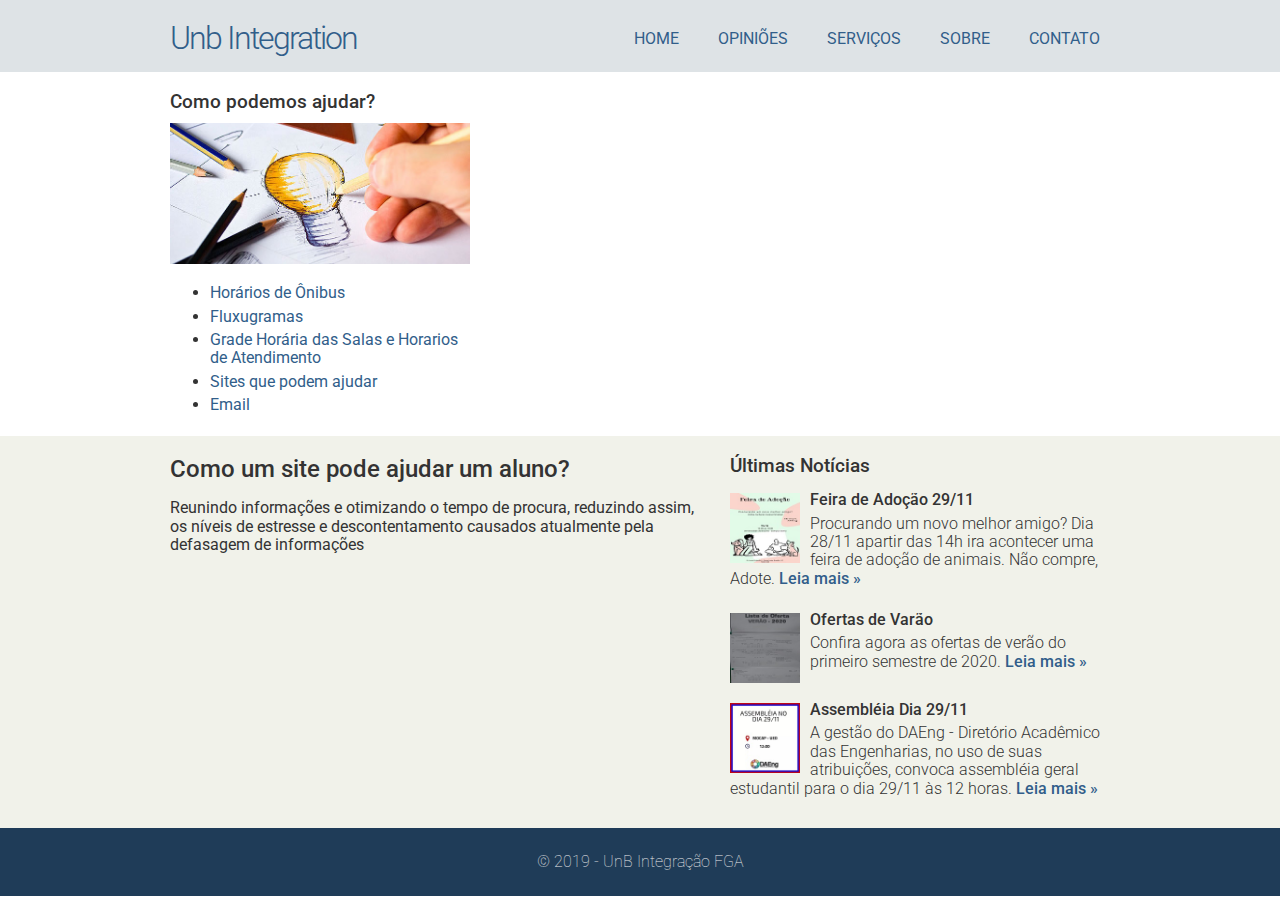
<file: sevicos.html>
<!DOCTYPE html>
<html lang="pt-br">
	<head>
		<meta charset="utf-8" />
		<title>UnB - Integração</title>
		<link rel="stylesheet" href="css/normalize.css">
		<link href="https://fonts.googleapis.com/css?family=Roboto:100,300,400,500,700&display=swap" rel="stylesheet" />
		<link rel="stylesheet" href="css/estilo.css">
	</head>
	<body>
		<div class="header">
			<div class="linha">
				<header>
					<div class="coluna col4">
						<h1 class="logo">Unb Integration</h1>
					</div>
					<div class="coluna col8">
						<nav>
							<ul class="menu inline sem-marcador">
								<li><a href="index.html">Home</a></li>
								<li><a href="Sugestoes.html">Opiniões</a></li>
								<li><a href="sevicos.html">Serviços</a></li>
								<li><a href="sobre.html">Sobre</a></li>
								<li><a href="contato.html">Contato</a></li>
							</ul>				
					</div>
				</header>				
			</div>			
		</div>
		<div class="linha">
			<section>
				<div class="coluna col4 sidebar">
					<h3>Como podemos ajudar?</h3>
					<img src="img/ideia.jpg" alt="" />
					<ul>
						<li><a href="horarios.html"> Horários de Ônibus</a></li>
						<li><a href="fluxograma.html">Fluxugramas</a></li>
						<li><a href="grades.html">Grade Horária das Salas e Horarios de Atendimento</a></li>
						<li><a href="horarios.html">Sites que podem ajudar</a></li>
						<li><a href="horarios.html">Email</a></li>
					</ul>
				</div>
				<div class="coluna col8">
					<h2></h2>
				</div>
			</section>			
		</div>
		<div class="conteudo-extra">
			<div class="linha">
				<div class="coluna col7">
					<section>
						<h2>Como um site pode ajudar um aluno?</h2>
						<p>Reunindo informações e otimizando o tempo de procura, reduzindo assim, os níveis de estresse e descontentamento causados atualmente pela defasagem de informações</p>
					</section>					
				</div>
				<div class="coluna col5">
					<h3>Últimas Notícias</h3>
					<ul class="sem-marcador sem-padding noticias">
						<li>
							<img src="img/feirao.jpg" alt="" />
							<h4>Feira de Adoção 29/11</h4>
							<p> Procurando um novo melhor amigo? Dia 28/11 apartir das 14h ira acontecer uma feira de adoção de animais. Não compre, Adote. <a href="">Leia mais &raquo;</a></p>
						</li>
						<li>
							<img src="img/verao.jpg" alt="" />
							<h4>Ofertas de Varão</h4>
							<p> Confira agora as ofertas de verão do primeiro semestre de 2020. <a href="">Leia mais &raquo;</a></p>
						</li>
						<li>
							<img src="img/assembleia.jpg" alt="" />
							<h4>Assembléia Dia 29/11</h4>
							<p> A gestão do DAEng - Diretório Acadêmico das Engenharias, no uso de suas atribuições, convoca assembléia geral estudantil para o dia 29/11 às 12 horas. <a href="">Leia mais &raquo;</a></p>
						</li>
					</ul>
				</div>
			</div>			
		</div>
		<div class="footer">
			<div class="linha">
				<footer>
					<div class="coluna col12">
						<span>&copy; 2019 - UnB Integração FGA</span>
					</div>
				</footer>
			</div>
			
		</div>
	</body>
</html>
</file>
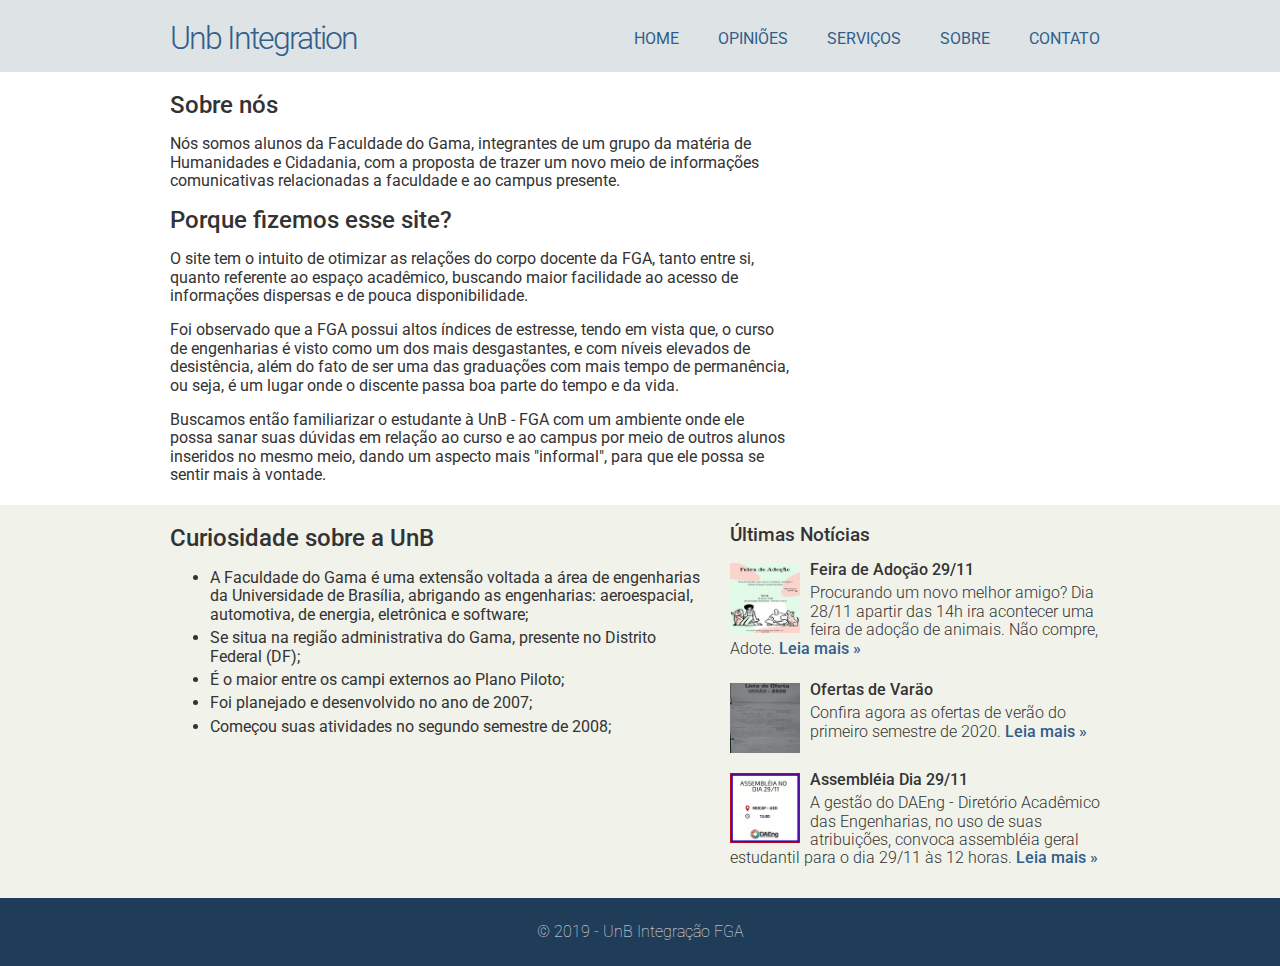
<file: sobre.html>
<!DOCTYPE html>
<html lang="pt-br">
	<head>
		<meta charset="utf-8" />
		<title>UnB - Integração</title>
		<link rel="stylesheet" href="css/normalize.css">
		<link href="https://fonts.googleapis.com/css?family=Roboto:100,300,400,500,700&display=swap" rel="stylesheet" />
		<link rel="stylesheet" href="css/estilo.css">
	</head>
	<body>
		<div class="header">
			<div class="linha">
				<header>
					<div class="coluna col4">
						<h1 class="logo">Unb Integration</h1>
					</div>
					<div class="coluna col8">
						<nav>
							<ul class="menu inline sem-marcador">
								<li><a href="index.html">Home</a></li>
								<li><a href="Sugestoes.html">Opiniões</a></li>
								<li><a href="sevicos.html">Serviços</a></li>
								<li><a href="sobre.html">Sobre</a></li>
								<li><a href="contato.html">Contato</a></li>
							</ul>
						</nav>						
					</div>
				</header>				
			</div>			
		</div>
		<div class="linha">
			<section>				
				<div class="coluna col8">
					<h2>Sobre nós</h2>				
					<p> Nós somos alunos da Faculdade do Gama, integrantes de um grupo da matéria de Humanidades e Cidadania, com a proposta de trazer um novo meio de informações comunicativas relacionadas a faculdade e ao campus presente.</p> 					
					<h2>Porque fizemos esse site?</h2>				 
					<p> O site tem o intuito de otimizar as relações do corpo docente da FGA, tanto entre si, quanto referente ao espaço acadêmico, buscando maior facilidade ao acesso de informações dispersas e de pouca disponibilidade. </p>
					<p> Foi observado que a FGA possui altos índices de estresse, tendo em vista que, o curso de engenharias é visto como um dos mais desgastantes, e com níveis elevados de desistência, além do fato de ser uma das graduações com mais tempo de permanência, ou seja, é um lugar onde o discente passa boa parte do tempo e da vida.</p>
					<p>Buscamos então familiarizar o estudante à UnB - FGA com um ambiente onde ele possa sanar suas dúvidas em relação ao curso e ao campus por meio de outros alunos inseridos no mesmo meio, dando um aspecto mais "informal", para que ele possa se sentir mais à vontade.</p>
				</div>
				<div class="coluna col4 sidebar">
	

				</div>
			</section>			
		</div>
		<div class="conteudo-extra">
			<div class="linha">
				<div class="coluna col7">
					<section>
						<h2>Curiosidade sobre a UnB</h2>
						<ul>
							<li>A Faculdade do Gama é uma extensão voltada a área de engenharias da Universidade de Brasília, abrigando as engenharias: aeroespacial, automotiva, de energia, eletrônica e software;</li>
							<li>  Se situa na região administrativa do Gama, presente no Distrito Federal (DF);</li>
							<li>É o maior entre os campi externos ao Plano Piloto;</li>
							<li>Foi planejado e desenvolvido no ano de 2007;</li>
							<li>Começou suas atividades no segundo semestre de 2008;</li>
						</ul>
					</section>					
				</div>
				<div class="coluna col5">
					<h3>Últimas Notícias</h3>
					<ul class="sem-marcador sem-padding noticias">
						<li>
							<img src="img/feirao.jpg" alt="" />
							<h4>Feira de Adoção 29/11</h4>
							<p> Procurando um novo melhor amigo? Dia 28/11 apartir das 14h ira acontecer uma feira de adoção de animais. Não compre, Adote. <a href="">Leia mais &raquo;</a></p>
						</li>
						<li>
							<img src="img/verao.jpg" alt="" />
							<h4>Ofertas de Varão</h4>
							<p> Confira agora as ofertas de verão do primeiro semestre de 2020. <a href="">Leia mais &raquo;</a></p>
						</li>
						<li>
							<img src="img/assembleia.jpg" alt="" />
							<h4>Assembléia Dia 29/11</h4>
							<p> A gestão do DAEng - Diretório Acadêmico das Engenharias, no uso de suas atribuições, convoca assembléia geral estudantil para o dia 29/11 às 12 horas. <a href="">Leia mais &raquo;</a></p>
						</li>
					</ul>
				</div>
			</div>			
		</div>
		<div class="footer">
			<div class="linha">
				<footer>
					<div class="coluna col12">
						<span>&copy; 2019 - UnB Integração FGA</span>
					</div>
				</footer>
			</div>
			
		</div>
	</body>
</html>
</file>
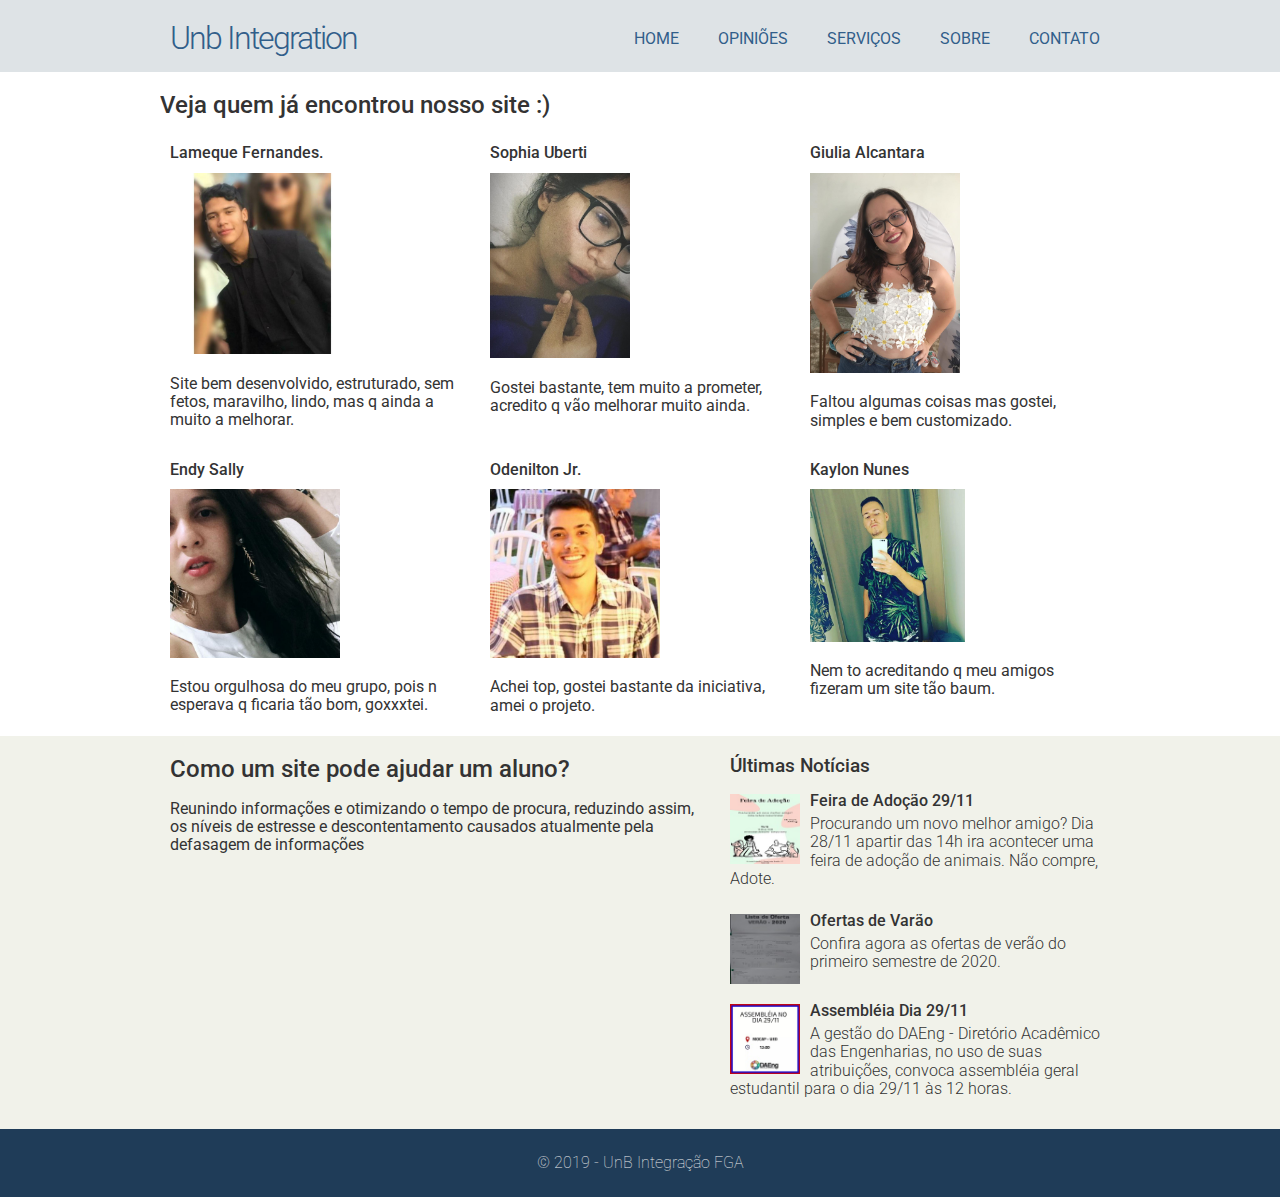
<file: sugestoes.html>
<!DOCTYPE html>
<html lang="pt-br">
	<head>
		<meta charset="utf-8" />
		<title>UnB - Integração</title>
		<link rel="stylesheet" href="css/normalize.css">
		<link href="https://fonts.googleapis.com/css?family=Roboto:100,300,400,500,700&display=swap" rel="stylesheet" />
		<link rel="stylesheet" href="css/estilo.css">
	</head>
	<body>
		<div class="header">
			<div class="linha">
				<header>
					<div class="coluna col4">
						<h1 class="logo">Unb Integration</h1>
					</div>
					<div class="coluna col8">
						<nav>
							<ul class="menu inline sem-marcador">
								<li><a href="index.html">Home</a></li>
								<li><a href="Sugestoes.html">Opiniões</a></li>
								<li><a href="sevicos.html">Serviços</a></li>
								<li><a href="sobre.html">Sobre</a></li>
								<li><a href="contato.html">Contato</a></li>
							</ul>
						</nav>						
					</div>
				</header>				
			</div>			
		</div>
		<div class="linha">
			<section>
				<h2>Veja quem já encontrou nosso site :)</h2>			
				<div class="coluna col4">
					<h4>Lameque Fernandes.</h4>
					<img src="rostos/lameque.jpeg" width="185" height="200" alt="" />
					<p>Site bem desenvolvido, estruturado, sem fetos, maravilho, lindo, mas q ainda a muito a melhorar.</p>
				</div>
				<div class="coluna col4">
					<h4>Sophia Uberti</h4>
					<img src="rostos/sophia.jpeg" width="140" height="150" alt="" />
					<p>Gostei bastante, tem muito a prometer, acredito q vão melhorar muito ainda.</p>
				</div>				
				<div class="coluna col4">
					<h4>Giulia Alcantara</h4>
					<img src="rostos/giu.jpeg" width="150" height="150" alt="" />
					<p>Faltou algumas coisas mas gostei, simples e bem customizado.</p>
				</div>	
				<div class="coluna col4">
					<h4>Endy Sally</h4>
					<img src="rostos/endy.jpeg" width="170" height="180" alt="" />
					<p>Estou orgulhosa do meu grupo, pois n esperava q ficaria tão bom, goxxxtei.</p>
				</div>				
				<div class="coluna col4">
					<h4>Odenilton Jr.</h4>
					<img src="rostos/odegay.jpeg" width="170" height="180" alt="" />
					<p>Achei top, gostei bastante da iniciativa, amei o projeto.</p>
				</div>				
				<div class="coluna col4">
					<h4>Kaylon Nunes</h4>
					<img src="rostos/kaylon.jpeg" width="155" height="200" alt="" />
					<p>Nem to acreditando q meu amigos fizeram um site tão baum.</p>
				</div>

			</section>			
		</div>
		<div class="conteudo-extra">
			<div class="linha">
				<div class="coluna col7">
					<section>
						<h2>Como um site pode ajudar um aluno?</h2>
						<p>Reunindo informações e otimizando o tempo de procura, reduzindo assim, os níveis de estresse e descontentamento causados atualmente pela defasagem de informações</p>
					</section>					
				</div>
				<div class="coluna col5">
					<h3>Últimas Notícias</h3>
					<ul class="sem-marcador sem-padding noticias">
						<li>
							<img src="img/feirao.jpg" alt="" />
							<h4>Feira de Adoção 29/11</h4>
							<p> Procurando um novo melhor amigo? Dia 28/11 apartir das 14h ira acontecer uma feira de adoção de animais. Não compre, Adote. </p>
						</li>
						<li>
							<img src="img/verao.jpg" alt="" />
							<h4>Ofertas de Varão</h4>
							<p> Confira agora as ofertas de verão do primeiro semestre de 2020. </p>
						</li>
						<li>
							<img src="img/assembleia.jpg" alt="" />
							<h4>Assembléia Dia 29/11</h4>
							<p> A gestão do DAEng - Diretório Acadêmico das Engenharias, no uso de suas atribuições, convoca assembléia geral estudantil para o dia 29/11 às 12 horas. </p>
						</li>
					</ul> 
				</div>
			</div>			
		</div>
		<div class="footer">
			<div class="linha">
				<footer>
					<div class="coluna col12">
						<span>&copy; 2019 - UnB Integração FGA</span>
					</div>
				</footer>
			</div>
			
		</div>
	</body>
</html>
</file>
<file: css/estilo.css>
body{
	font-family: 'Roboto', sans-serif;
	color: #333
}
a:link, a:active, a:visited{
	color: #315e8a;
	text-decoration: none;
}
/* grid 960px */
.linha{
	width: 960px;
	margin: 0 auto;
	overflow: auto;
	padding: 5px 0;
}
.coluna{
	padding: 0 10px;
	float: left;
}
.col1{
	width: 60px;
}
.col2{
	width: 140px;
}
.col3{
	width: 220px;
}
.col4{
	width: 300px;
}
.col5{
	width: 380px;
}
.col6{
	width: 460px;
}
.col7{
	width: 540px;
}
.col8{
	width: 620px;
}
.col9{
	width: 700px;
}
.col10{
	width: 780px;
}
.col11{
	width: 860px;
}
.col12{
	width: 940px;
}
/* estilos reutilizaveis */
.sem-padding{
	padding: 0 !important;
}
.sem-margin{
	margin: 0 !important;
}
h1, h2, h3, h4, h5, h6{
	font-weight: 500;
	margin: 15px 0 10px 0;
}
ul li, ol li{
	margin-bottom: 5px;
}
ul.inline li, ol.inline li{
	display: inline;
	margin-right: 15px;
}
ul.inline li:last-child, ol.inline:last-child li{
	margin-right: 0;
}
ul.sem-marcador, ol.sem-marcador{
	list-style:none;
}
a.botao, input.botao{
	background: #1f3c58;
	padding: 5px 10px;
	border-radius: 3px;
	color: #ebebeb;
	cursor: pointer;
	margin: 5px 0;
	display: inline-block;
	border: none;
}
a.botao:hover, input.botao:hover{
	background: #31538a;
	text-decoration: none;
}
img{
	max-width: 100%;
	height: auto;
}
/* layout do site */
.header{
	background: #dee3e6;
}
h1.logo{
	font-weight: 300;
	color: #315e8a;
	letter-spacing: -2px;
}
.conteudo-extra{
	background: #f1f2ea;
}
.footer{
	background: #1f3c58;
	color: #ebebeb;
	padding: 20px 0;
	text-align: center;
	font-weight: 100;
}
.menu{
	text-transform: uppercase;
	text-align: right;
	margin-top: 25px;
}
.menu li a{
	padding: 5px 10px;
	border-radius: 3px;
}
.menu li a:hover{
	text-decoration: none;
	background: #1f3c58;
	color: #ebebeb;
}
ul.noticias li{
	clear: both;
	display: block;
	overflow: hidden;
	margin-bottom: 20px;
}
ul.noticias li img{
	width: 70px;
	height: auto;
	margin-right: 10px;
	float: left;
}
ul.noticias li h4{
	margin: -2px 0 5px 0;
	font-weight: 500;
}
ul.noticias li p{
	margin: 5px 0;
	font-weight: 300;
}
ul.noticias li p a{
	font-weight: 500;
}
.contato label{
	display: block;
	font-size: 13px;
	font-weight: 300;
}
.contato input, .contato textarea{
	display: block;
	margin-bottom: 15px;
	padding: 5px 2%;
	width: 96%;
}
.contato textarea{
	height: 150px;
}
.contato input.botao{
	width: auto;
}
</file>
